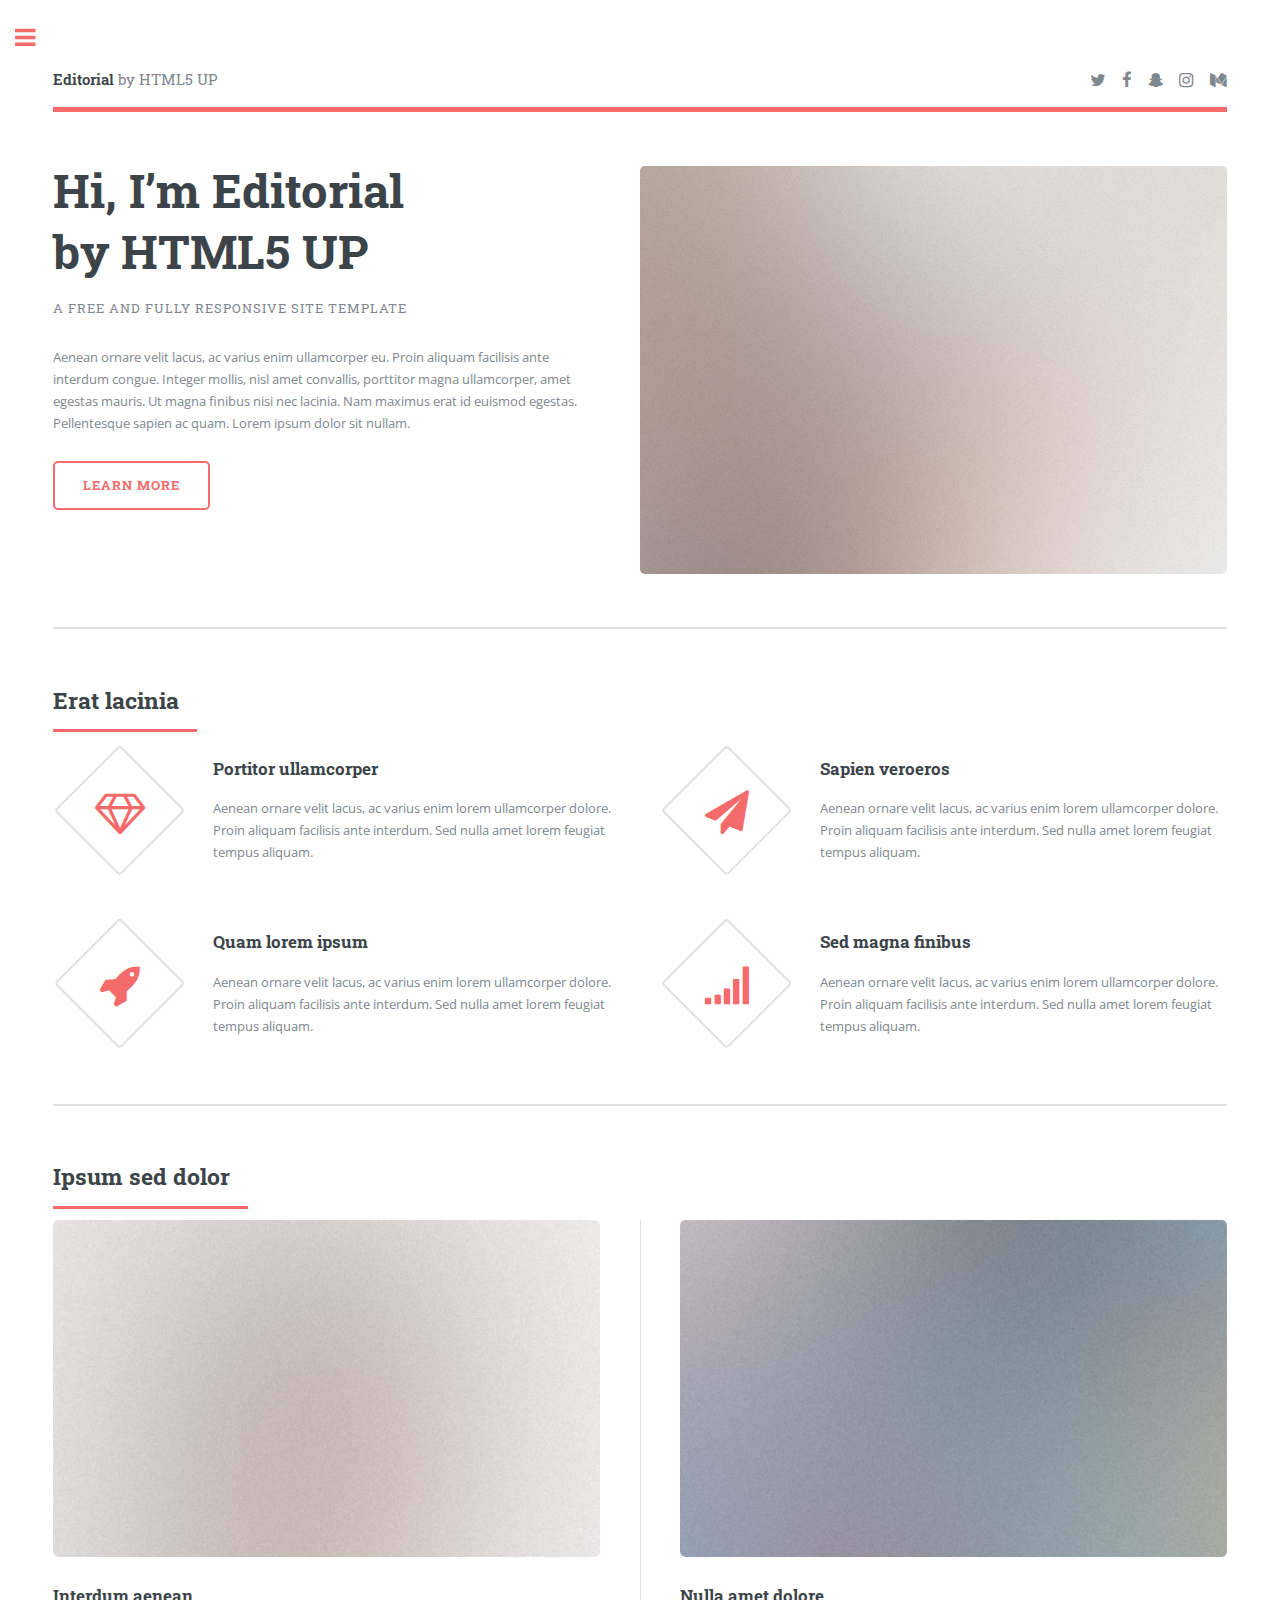
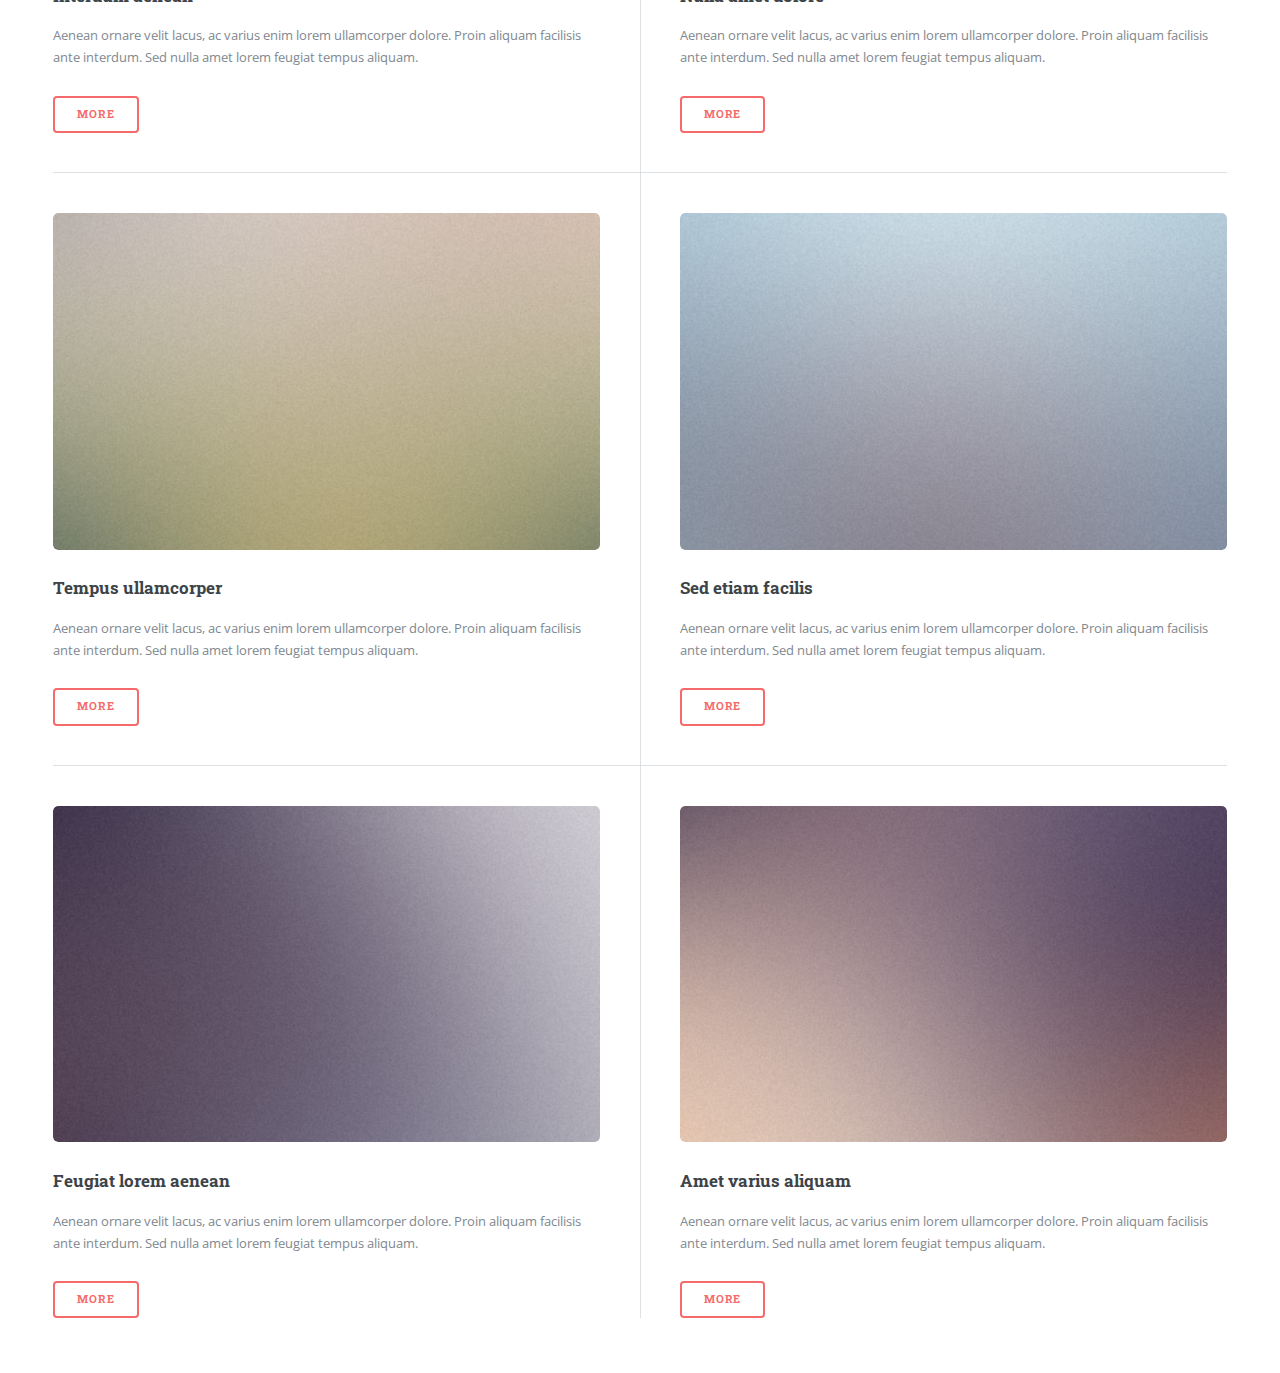
<file: theme/templates/editorial/index.html>
<!DOCTYPE HTML>
<!--
	Editorial by HTML5 UP
	html5up.net | @ajlkn
	Free for personal and commercial use under the CCA 3.0 license (html5up.net/license)
-->
<html>
	<head>
		<title>Editorial by HTML5 UP</title>
		<meta charset="utf-8" />
		<meta name="viewport" content="width=device-width, initial-scale=1, user-scalable=no" />
		<!--[if lte IE 8]><script src="assets/js/ie/html5shiv.js"></script><![endif]-->
		<link rel="stylesheet" href="assets/css/main.css" />
		<!--[if lte IE 9]><link rel="stylesheet" href="assets/css/ie9.css" /><![endif]-->
		<!--[if lte IE 8]><link rel="stylesheet" href="assets/css/ie8.css" /><![endif]-->
	</head>
	<body>

		<!-- Wrapper -->
			<div id="wrapper">

				<!-- Main -->
					<div id="main">
						<div class="inner">

							<!-- Header -->
								<header id="header">
									<a href="index.html" class="logo"><strong>Editorial</strong> by HTML5 UP</a>
									<ul class="icons">
										<li><a href="#" class="icon fa-twitter"><span class="label">Twitter</span></a></li>
										<li><a href="#" class="icon fa-facebook"><span class="label">Facebook</span></a></li>
										<li><a href="#" class="icon fa-snapchat-ghost"><span class="label">Snapchat</span></a></li>
										<li><a href="#" class="icon fa-instagram"><span class="label">Instagram</span></a></li>
										<li><a href="#" class="icon fa-medium"><span class="label">Medium</span></a></li>
									</ul>
								</header>

							<!-- Banner -->
								<section id="banner">
									<div class="content">
										<header>
											<h1>Hi, I’m Editorial<br />
											by HTML5 UP</h1>
											<p>A free and fully responsive site template</p>
										</header>
										<p>Aenean ornare velit lacus, ac varius enim ullamcorper eu. Proin aliquam facilisis ante interdum congue. Integer mollis, nisl amet convallis, porttitor magna ullamcorper, amet egestas mauris. Ut magna finibus nisi nec lacinia. Nam maximus erat id euismod egestas. Pellentesque sapien ac quam. Lorem ipsum dolor sit nullam.</p>
										<ul class="actions">
											<li><a href="#" class="button big">Learn More</a></li>
										</ul>
									</div>
									<span class="image object">
										<img src="images/pic10.jpg" alt="" />
									</span>
								</section>

							<!-- Section -->
								<section>
									<header class="major">
										<h2>Erat lacinia</h2>
									</header>
									<div class="features">
										<article>
											<span class="icon fa-diamond"></span>
											<div class="content">
												<h3>Portitor ullamcorper</h3>
												<p>Aenean ornare velit lacus, ac varius enim lorem ullamcorper dolore. Proin aliquam facilisis ante interdum. Sed nulla amet lorem feugiat tempus aliquam.</p>
											</div>
										</article>
										<article>
											<span class="icon fa-paper-plane"></span>
											<div class="content">
												<h3>Sapien veroeros</h3>
												<p>Aenean ornare velit lacus, ac varius enim lorem ullamcorper dolore. Proin aliquam facilisis ante interdum. Sed nulla amet lorem feugiat tempus aliquam.</p>
											</div>
										</article>
										<article>
											<span class="icon fa-rocket"></span>
											<div class="content">
												<h3>Quam lorem ipsum</h3>
												<p>Aenean ornare velit lacus, ac varius enim lorem ullamcorper dolore. Proin aliquam facilisis ante interdum. Sed nulla amet lorem feugiat tempus aliquam.</p>
											</div>
										</article>
										<article>
											<span class="icon fa-signal"></span>
											<div class="content">
												<h3>Sed magna finibus</h3>
												<p>Aenean ornare velit lacus, ac varius enim lorem ullamcorper dolore. Proin aliquam facilisis ante interdum. Sed nulla amet lorem feugiat tempus aliquam.</p>
											</div>
										</article>
									</div>
								</section>

							<!-- Section -->
								<section>
									<header class="major">
										<h2>Ipsum sed dolor</h2>
									</header>
									<div class="posts">
										<article>
											<a href="#" class="image"><img src="images/pic01.jpg" alt="" /></a>
											<h3>Interdum aenean</h3>
											<p>Aenean ornare velit lacus, ac varius enim lorem ullamcorper dolore. Proin aliquam facilisis ante interdum. Sed nulla amet lorem feugiat tempus aliquam.</p>
											<ul class="actions">
												<li><a href="#" class="button">More</a></li>
											</ul>
										</article>
										<article>
											<a href="#" class="image"><img src="images/pic02.jpg" alt="" /></a>
											<h3>Nulla amet dolore</h3>
											<p>Aenean ornare velit lacus, ac varius enim lorem ullamcorper dolore. Proin aliquam facilisis ante interdum. Sed nulla amet lorem feugiat tempus aliquam.</p>
											<ul class="actions">
												<li><a href="#" class="button">More</a></li>
											</ul>
										</article>
										<article>
											<a href="#" class="image"><img src="images/pic03.jpg" alt="" /></a>
											<h3>Tempus ullamcorper</h3>
											<p>Aenean ornare velit lacus, ac varius enim lorem ullamcorper dolore. Proin aliquam facilisis ante interdum. Sed nulla amet lorem feugiat tempus aliquam.</p>
											<ul class="actions">
												<li><a href="#" class="button">More</a></li>
											</ul>
										</article>
										<article>
											<a href="#" class="image"><img src="images/pic04.jpg" alt="" /></a>
											<h3>Sed etiam facilis</h3>
											<p>Aenean ornare velit lacus, ac varius enim lorem ullamcorper dolore. Proin aliquam facilisis ante interdum. Sed nulla amet lorem feugiat tempus aliquam.</p>
											<ul class="actions">
												<li><a href="#" class="button">More</a></li>
											</ul>
										</article>
										<article>
											<a href="#" class="image"><img src="images/pic05.jpg" alt="" /></a>
											<h3>Feugiat lorem aenean</h3>
											<p>Aenean ornare velit lacus, ac varius enim lorem ullamcorper dolore. Proin aliquam facilisis ante interdum. Sed nulla amet lorem feugiat tempus aliquam.</p>
											<ul class="actions">
												<li><a href="#" class="button">More</a></li>
											</ul>
										</article>
										<article>
											<a href="#" class="image"><img src="images/pic06.jpg" alt="" /></a>
											<h3>Amet varius aliquam</h3>
											<p>Aenean ornare velit lacus, ac varius enim lorem ullamcorper dolore. Proin aliquam facilisis ante interdum. Sed nulla amet lorem feugiat tempus aliquam.</p>
											<ul class="actions">
												<li><a href="#" class="button">More</a></li>
											</ul>
										</article>
									</div>
								</section>

						</div>
					</div>

				<!-- Sidebar -->
					<div id="sidebar">
						<div class="inner">

							<!-- Search -->
								<section id="search" class="alt">
									<form method="post" action="#">
										<input type="text" name="query" id="query" placeholder="Search" />
									</form>
								</section>

							<!-- Menu -->
								<nav id="menu">
									<header class="major">
										<h2>Menu</h2>
									</header>
									<ul>
										<li><a href="index.html">Homepage</a></li>
										<li><a href="generic.html">Generic</a></li>
										<li><a href="elements.html">Elements</a></li>
										<li>
											<span class="opener">Submenu</span>
											<ul>
												<li><a href="#">Lorem Dolor</a></li>
												<li><a href="#">Ipsum Adipiscing</a></li>
												<li><a href="#">Tempus Magna</a></li>
												<li><a href="#">Feugiat Veroeros</a></li>
											</ul>
										</li>
										<li><a href="#">Etiam Dolore</a></li>
										<li><a href="#">Adipiscing</a></li>
										<li>
											<span class="opener">Another Submenu</span>
											<ul>
												<li><a href="#">Lorem Dolor</a></li>
												<li><a href="#">Ipsum Adipiscing</a></li>
												<li><a href="#">Tempus Magna</a></li>
												<li><a href="#">Feugiat Veroeros</a></li>
											</ul>
										</li>
										<li><a href="#">Maximus Erat</a></li>
										<li><a href="#">Sapien Mauris</a></li>
										<li><a href="#">Amet Lacinia</a></li>
									</ul>
								</nav>

							<!-- Section -->
								<section>
									<header class="major">
										<h2>Ante interdum</h2>
									</header>
									<div class="mini-posts">
										<article>
											<a href="#" class="image"><img src="images/pic07.jpg" alt="" /></a>
											<p>Aenean ornare velit lacus, ac varius enim lorem ullamcorper dolore aliquam.</p>
										</article>
										<article>
											<a href="#" class="image"><img src="images/pic08.jpg" alt="" /></a>
											<p>Aenean ornare velit lacus, ac varius enim lorem ullamcorper dolore aliquam.</p>
										</article>
										<article>
											<a href="#" class="image"><img src="images/pic09.jpg" alt="" /></a>
											<p>Aenean ornare velit lacus, ac varius enim lorem ullamcorper dolore aliquam.</p>
										</article>
									</div>
									<ul class="actions">
										<li><a href="#" class="button">More</a></li>
									</ul>
								</section>

							<!-- Section -->
								<section>
									<header class="major">
										<h2>Get in touch</h2>
									</header>
									<p>Sed varius enim lorem ullamcorper dolore aliquam aenean ornare velit lacus, ac varius enim lorem ullamcorper dolore. Proin sed aliquam facilisis ante interdum. Sed nulla amet lorem feugiat tempus aliquam.</p>
									<ul class="contact">
										<li class="fa-envelope-o"><a href="#">information@untitled.tld</a></li>
										<li class="fa-phone">(000) 000-0000</li>
										<li class="fa-home">1234 Somewhere Road #8254<br />
										Nashville, TN 00000-0000</li>
									</ul>
								</section>

							<!-- Footer -->
								<footer id="footer">
									<p class="copyright">&copy; Untitled. All rights reserved. Demo Images: <a href="https://unsplash.com">Unsplash</a>. Design: <a href="https://html5up.net">HTML5 UP</a>.</p>
								</footer>

						</div>
					</div>

			</div>

		<!-- Scripts -->
			<script src="assets/js/jquery.min.js"></script>
			<script src="assets/js/skel.min.js"></script>
			<script src="assets/js/util.js"></script>
			<!--[if lte IE 8]><script src="assets/js/ie/respond.min.js"></script><![endif]-->
			<script src="assets/js/main.js"></script>

	</body>
</html>
</file>
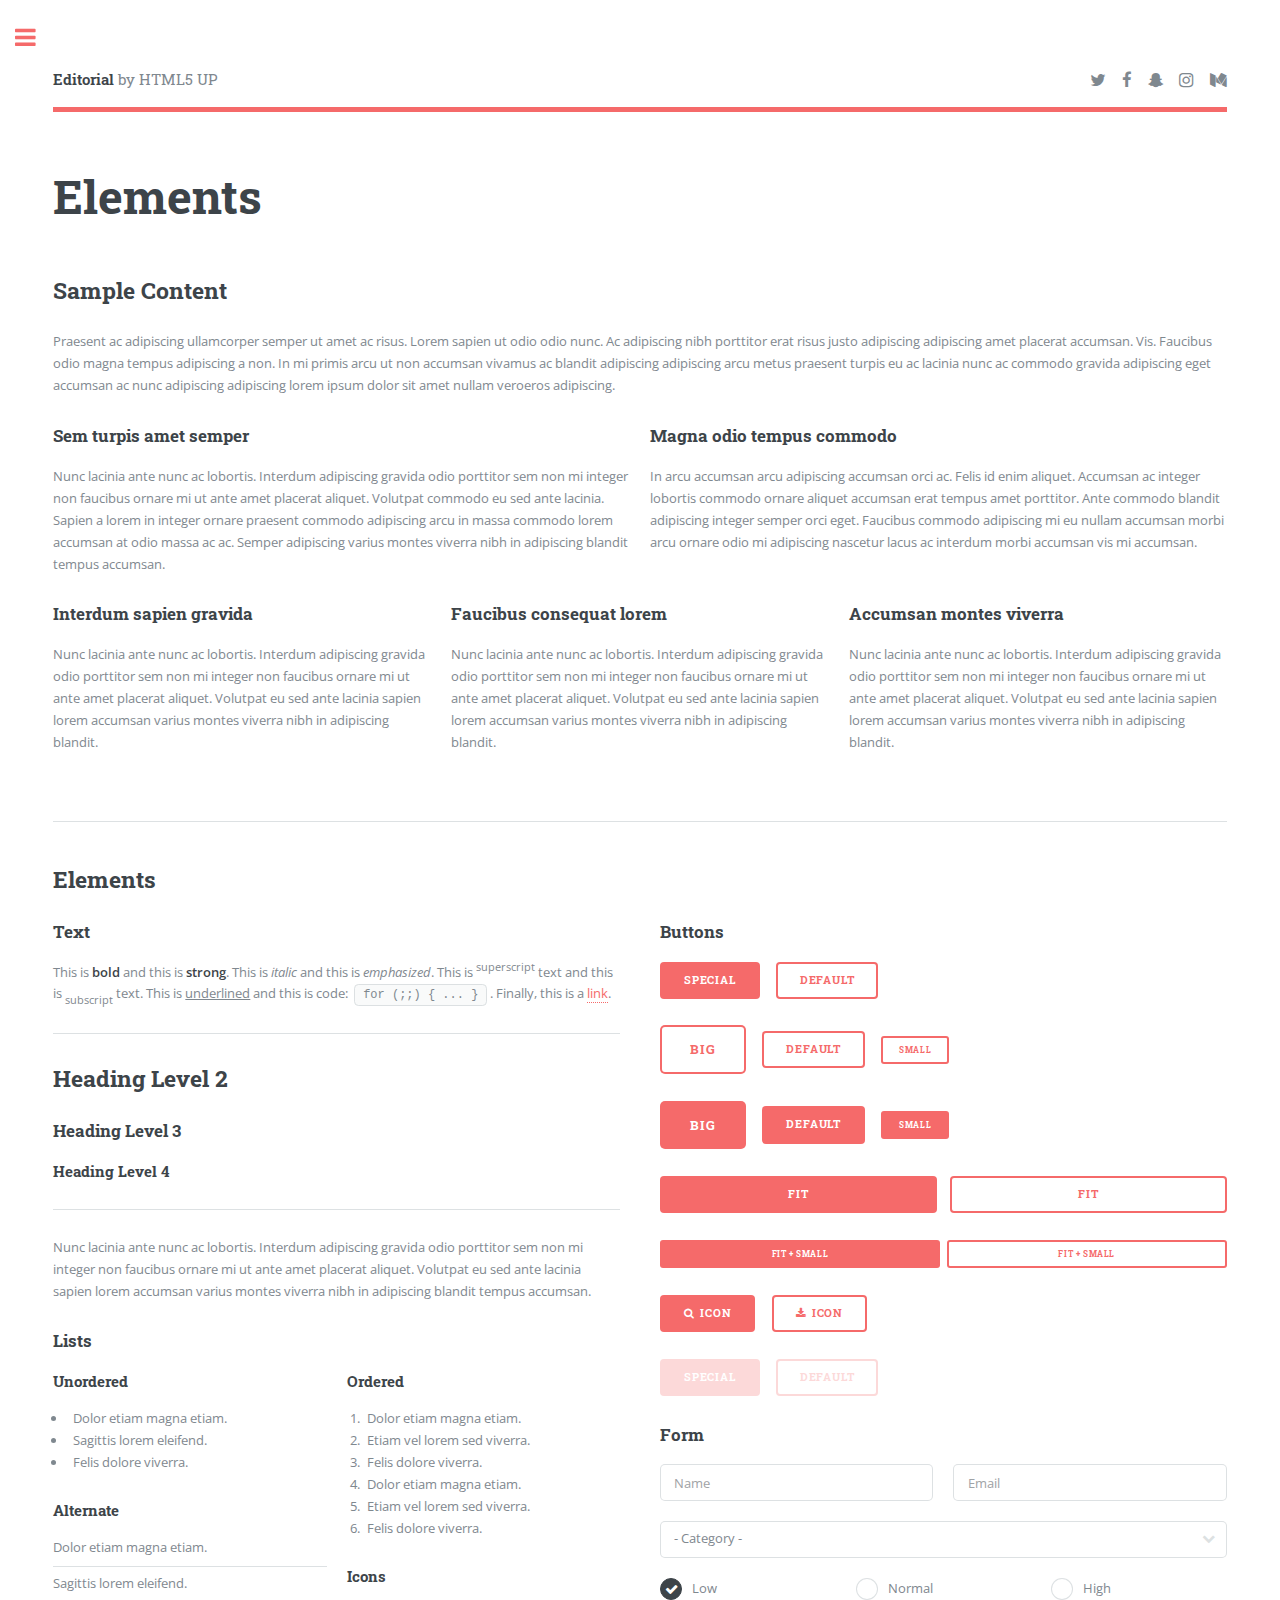
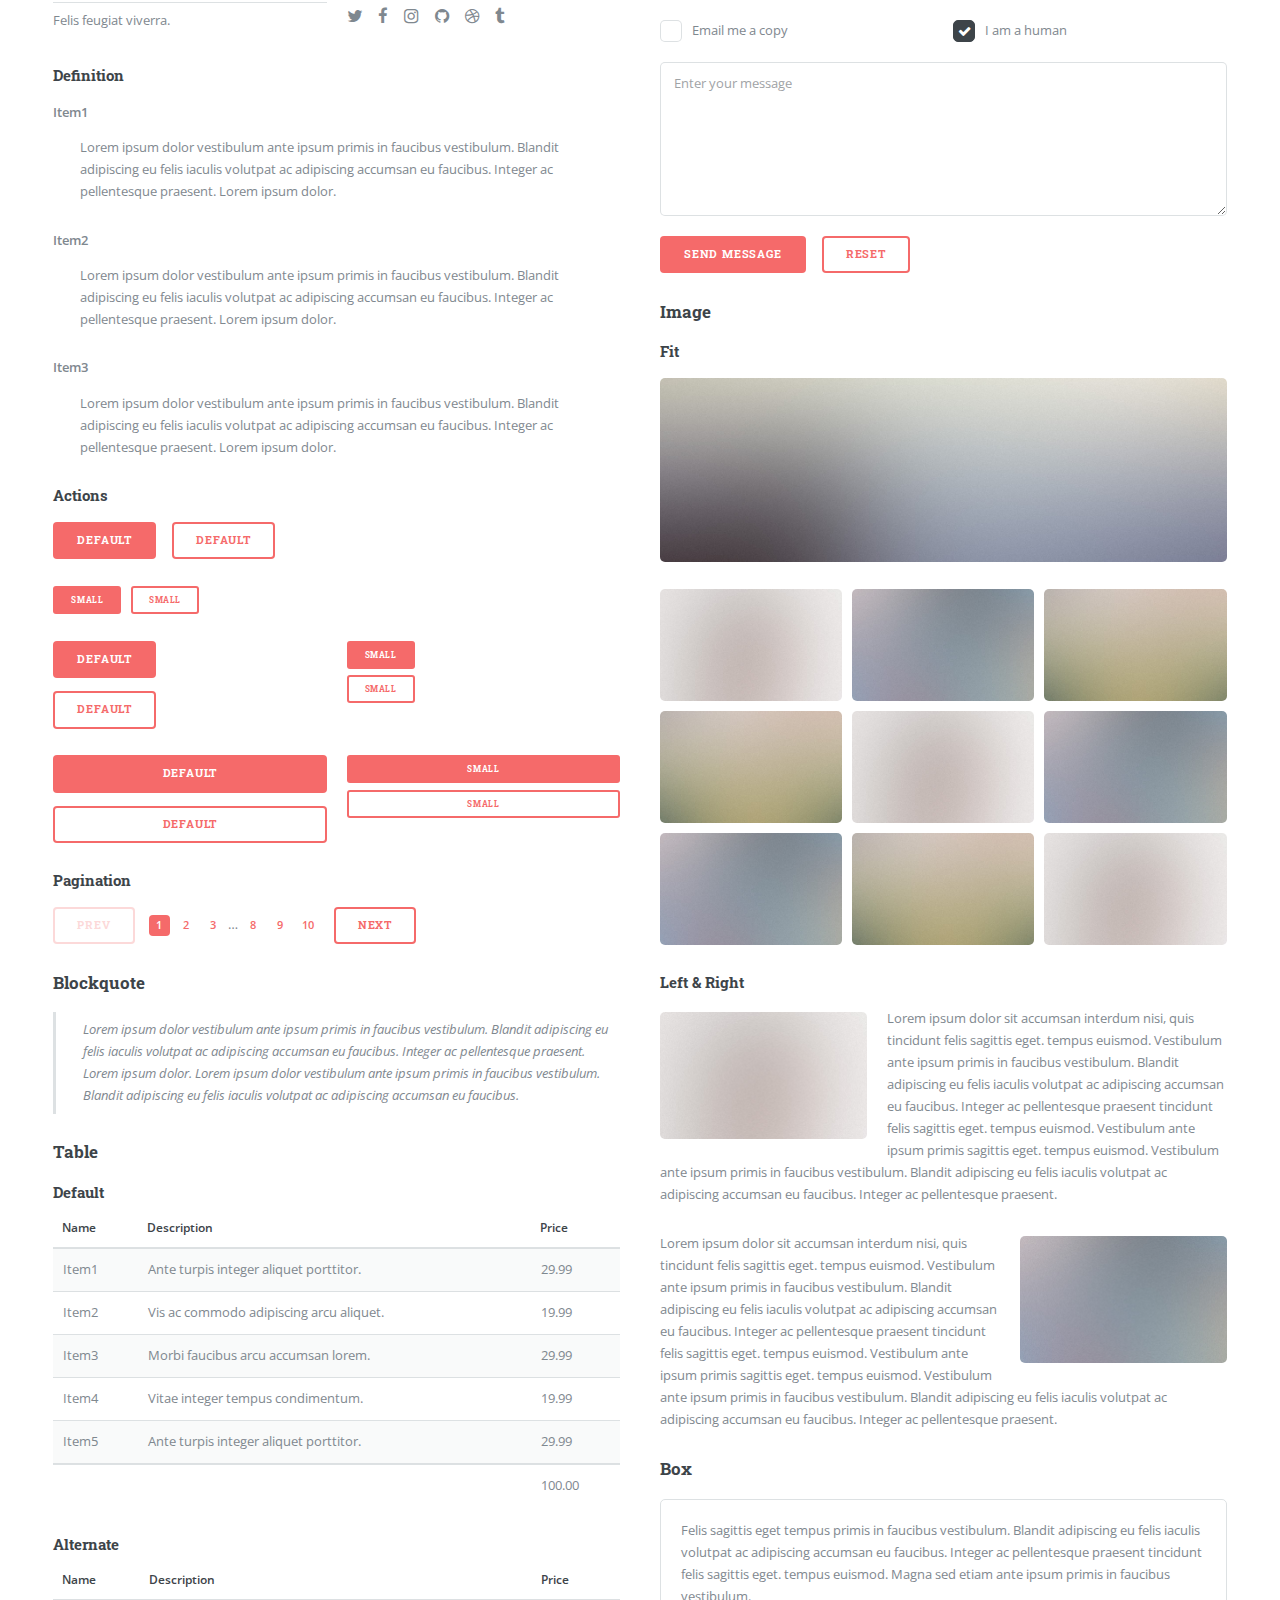
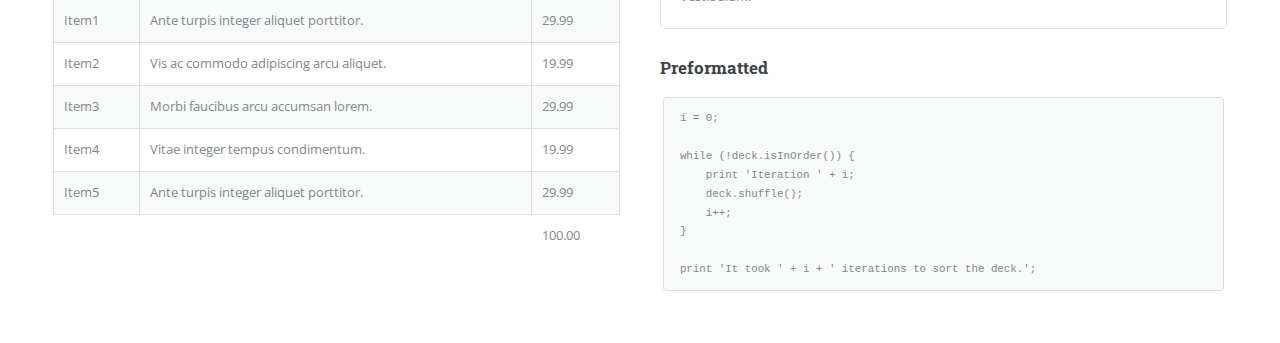
<file: theme/templates/editorial/elements.html>
<!DOCTYPE HTML>
<!--
	Editorial by HTML5 UP
	html5up.net | @ajlkn
	Free for personal and commercial use under the CCA 3.0 license (html5up.net/license)
-->
<html>
	<head>
		<title>Elements - Editorial by HTML5 UP</title>
		<meta charset="utf-8" />
		<meta name="viewport" content="width=device-width, initial-scale=1, user-scalable=no" />
		<!--[if lte IE 8]><script src="assets/js/ie/html5shiv.js"></script><![endif]-->
		<link rel="stylesheet" href="assets/css/main.css" />
		<!--[if lte IE 9]><link rel="stylesheet" href="assets/css/ie9.css" /><![endif]-->
		<!--[if lte IE 8]><link rel="stylesheet" href="assets/css/ie8.css" /><![endif]-->
	</head>
	<body>

		<!-- Wrapper -->
			<div id="wrapper">

				<!-- Main -->
					<div id="main">
						<div class="inner">

							<!-- Header -->
								<header id="header">
									<a href="index.html" class="logo"><strong>Editorial</strong> by HTML5 UP</a>
									<ul class="icons">
										<li><a href="#" class="icon fa-twitter"><span class="label">Twitter</span></a></li>
										<li><a href="#" class="icon fa-facebook"><span class="label">Facebook</span></a></li>
										<li><a href="#" class="icon fa-snapchat-ghost"><span class="label">Snapchat</span></a></li>
										<li><a href="#" class="icon fa-instagram"><span class="label">Instagram</span></a></li>
										<li><a href="#" class="icon fa-medium"><span class="label">Medium</span></a></li>
									</ul>
								</header>

							<!-- Content -->
								<section>
									<header class="main">
										<h1>Elements</h1>
									</header>

									<!-- Content -->
										<h2 id="content">Sample Content</h2>
										<p>Praesent ac adipiscing ullamcorper semper ut amet ac risus. Lorem sapien ut odio odio nunc. Ac adipiscing nibh porttitor erat risus justo adipiscing adipiscing amet placerat accumsan. Vis. Faucibus odio magna tempus adipiscing a non. In mi primis arcu ut non accumsan vivamus ac blandit adipiscing adipiscing arcu metus praesent turpis eu ac lacinia nunc ac commodo gravida adipiscing eget accumsan ac nunc adipiscing adipiscing lorem ipsum dolor sit amet nullam veroeros adipiscing.</p>
										<div class="row">
											<div class="6u 12u$(small)">
												<h3>Sem turpis amet semper</h3>
												<p>Nunc lacinia ante nunc ac lobortis. Interdum adipiscing gravida odio porttitor sem non mi integer non faucibus ornare mi ut ante amet placerat aliquet. Volutpat commodo eu sed ante lacinia. Sapien a lorem in integer ornare praesent commodo adipiscing arcu in massa commodo lorem accumsan at odio massa ac ac. Semper adipiscing varius montes viverra nibh in adipiscing blandit tempus accumsan.</p>
											</div>
											<div class="6u$ 12u$(small)">
												<h3>Magna odio tempus commodo</h3>
												<p>In arcu accumsan arcu adipiscing accumsan orci ac. Felis id enim aliquet. Accumsan ac integer lobortis commodo ornare aliquet accumsan erat tempus amet porttitor. Ante commodo blandit adipiscing integer semper orci eget. Faucibus commodo adipiscing mi eu nullam accumsan morbi arcu ornare odio mi adipiscing nascetur lacus ac interdum morbi accumsan vis mi accumsan.</p>
											</div>
											<!-- Break -->
											<div class="4u 12u$(medium)">
												<h3>Interdum sapien gravida</h3>
												<p>Nunc lacinia ante nunc ac lobortis. Interdum adipiscing gravida odio porttitor sem non mi integer non faucibus ornare mi ut ante amet placerat aliquet. Volutpat eu sed ante lacinia sapien lorem accumsan varius montes viverra nibh in adipiscing blandit.</p>
											</div>
											<div class="4u 12u$(medium)">
												<h3>Faucibus consequat lorem</h3>
												<p>Nunc lacinia ante nunc ac lobortis. Interdum adipiscing gravida odio porttitor sem non mi integer non faucibus ornare mi ut ante amet placerat aliquet. Volutpat eu sed ante lacinia sapien lorem accumsan varius montes viverra nibh in adipiscing blandit.</p>
											</div>
											<div class="4u$ 12u$(medium)">
												<h3>Accumsan montes viverra</h3>
												<p>Nunc lacinia ante nunc ac lobortis. Interdum adipiscing gravida odio porttitor sem non mi integer non faucibus ornare mi ut ante amet placerat aliquet. Volutpat eu sed ante lacinia sapien lorem accumsan varius montes viverra nibh in adipiscing blandit.</p>
											</div>
										</div>

									<hr class="major" />

									<!-- Elements -->
										<h2 id="elements">Elements</h2>
										<div class="row 200%">
											<div class="6u 12u$(medium)">

												<!-- Text stuff -->
													<h3>Text</h3>
													<p>This is <b>bold</b> and this is <strong>strong</strong>. This is <i>italic</i> and this is <em>emphasized</em>.
													This is <sup>superscript</sup> text and this is <sub>subscript</sub> text.
													This is <u>underlined</u> and this is code: <code>for (;;) { ... }</code>.
													Finally, this is a <a href="#">link</a>.</p>
													<hr />
													<h2>Heading Level 2</h2>
													<h3>Heading Level 3</h3>
													<h4>Heading Level 4</h4>
													<hr />
													<p>Nunc lacinia ante nunc ac lobortis. Interdum adipiscing gravida odio porttitor sem non mi integer non faucibus ornare mi ut ante amet placerat aliquet. Volutpat eu sed ante lacinia sapien lorem accumsan varius montes viverra nibh in adipiscing blandit tempus accumsan.</p>

												<!-- Lists -->
													<h3>Lists</h3>
													<div class="row">
														<div class="6u 12u$(small)">

															<h4>Unordered</h4>
															<ul>
																<li>Dolor etiam magna etiam.</li>
																<li>Sagittis lorem eleifend.</li>
																<li>Felis dolore viverra.</li>
															</ul>

															<h4>Alternate</h4>
															<ul class="alt">
																<li>Dolor etiam magna etiam.</li>
																<li>Sagittis lorem eleifend.</li>
																<li>Felis feugiat viverra.</li>
															</ul>

														</div>
														<div class="6u$ 12u$(small)">

															<h4>Ordered</h4>
															<ol>
																<li>Dolor etiam magna etiam.</li>
																<li>Etiam vel lorem sed viverra.</li>
																<li>Felis dolore viverra.</li>
																<li>Dolor etiam magna etiam.</li>
																<li>Etiam vel lorem sed viverra.</li>
																<li>Felis dolore viverra.</li>
															</ol>

															<h4>Icons</h4>
															<ul class="icons">
																<li><a href="#" class="icon fa-twitter"><span class="label">Twitter</span></a></li>
																<li><a href="#" class="icon fa-facebook"><span class="label">Facebook</span></a></li>
																<li><a href="#" class="icon fa-instagram"><span class="label">Instagram</span></a></li>
																<li><a href="#" class="icon fa-github"><span class="label">Github</span></a></li>
																<li><a href="#" class="icon fa-dribbble"><span class="label">Dribbble</span></a></li>
																<li><a href="#" class="icon fa-tumblr"><span class="label">Tumblr</span></a></li>
															</ul>

														</div>
													</div>
													<h4>Definition</h4>
													<dl>
														<dt>Item1</dt>
														<dd>
															<p>Lorem ipsum dolor vestibulum ante ipsum primis in faucibus vestibulum. Blandit adipiscing eu felis iaculis volutpat ac adipiscing accumsan eu faucibus. Integer ac pellentesque praesent. Lorem ipsum dolor.</p>
														</dd>
														<dt>Item2</dt>
														<dd>
															<p>Lorem ipsum dolor vestibulum ante ipsum primis in faucibus vestibulum. Blandit adipiscing eu felis iaculis volutpat ac adipiscing accumsan eu faucibus. Integer ac pellentesque praesent. Lorem ipsum dolor.</p>
														</dd>
														<dt>Item3</dt>
														<dd>
															<p>Lorem ipsum dolor vestibulum ante ipsum primis in faucibus vestibulum. Blandit adipiscing eu felis iaculis volutpat ac adipiscing accumsan eu faucibus. Integer ac pellentesque praesent. Lorem ipsum dolor.</p>
														</dd>
													</dl>

													<h4>Actions</h4>
													<ul class="actions">
														<li><a href="#" class="button special">Default</a></li>
														<li><a href="#" class="button">Default</a></li>
													</ul>
													<ul class="actions small">
														<li><a href="#" class="button special small">Small</a></li>
														<li><a href="#" class="button small">Small</a></li>
													</ul>
													<div class="row">
														<div class="6u 12u$(small)">
															<ul class="actions vertical">
																<li><a href="#" class="button special">Default</a></li>
																<li><a href="#" class="button">Default</a></li>
															</ul>
														</div>
														<div class="6u$ 12u$(small)">
															<ul class="actions vertical small">
																<li><a href="#" class="button special small">Small</a></li>
																<li><a href="#" class="button small">Small</a></li>
															</ul>
														</div>
														<div class="6u 12u$(small)">
															<ul class="actions vertical">
																<li><a href="#" class="button special fit">Default</a></li>
																<li><a href="#" class="button fit">Default</a></li>
															</ul>
														</div>
														<div class="6u$ 12u$(small)">
															<ul class="actions vertical small">
																<li><a href="#" class="button special small fit">Small</a></li>
																<li><a href="#" class="button small fit">Small</a></li>
															</ul>
														</div>
													</div>

													<h4>Pagination</h4>
													<ul class="pagination">
														<li><span class="button disabled">Prev</span></li>
														<li><a href="#" class="page active">1</a></li>
														<li><a href="#" class="page">2</a></li>
														<li><a href="#" class="page">3</a></li>
														<li><span>&hellip;</span></li>
														<li><a href="#" class="page">8</a></li>
														<li><a href="#" class="page">9</a></li>
														<li><a href="#" class="page">10</a></li>
														<li><a href="#" class="button">Next</a></li>
													</ul>

												<!-- Blockquote -->
													<h3>Blockquote</h3>
													<blockquote>Lorem ipsum dolor vestibulum ante ipsum primis in faucibus vestibulum. Blandit adipiscing eu felis iaculis volutpat ac adipiscing accumsan eu faucibus. Integer ac pellentesque praesent. Lorem ipsum dolor. Lorem ipsum dolor vestibulum ante ipsum primis in faucibus vestibulum. Blandit adipiscing eu felis iaculis volutpat ac adipiscing accumsan eu faucibus.</blockquote>

												<!-- Table -->
													<h3>Table</h3>

													<h4>Default</h4>
													<div class="table-wrapper">
														<table>
															<thead>
																<tr>
																	<th>Name</th>
																	<th>Description</th>
																	<th>Price</th>
																</tr>
															</thead>
															<tbody>
																<tr>
																	<td>Item1</td>
																	<td>Ante turpis integer aliquet porttitor.</td>
																	<td>29.99</td>
																</tr>
																<tr>
																	<td>Item2</td>
																	<td>Vis ac commodo adipiscing arcu aliquet.</td>
																	<td>19.99</td>
																</tr>
																<tr>
																	<td>Item3</td>
																	<td> Morbi faucibus arcu accumsan lorem.</td>
																	<td>29.99</td>
																</tr>
																<tr>
																	<td>Item4</td>
																	<td>Vitae integer tempus condimentum.</td>
																	<td>19.99</td>
																</tr>
																<tr>
																	<td>Item5</td>
																	<td>Ante turpis integer aliquet porttitor.</td>
																	<td>29.99</td>
																</tr>
															</tbody>
															<tfoot>
																<tr>
																	<td colspan="2"></td>
																	<td>100.00</td>
																</tr>
															</tfoot>
														</table>
													</div>

													<h4>Alternate</h4>
													<div class="table-wrapper">
														<table class="alt">
															<thead>
																<tr>
																	<th>Name</th>
																	<th>Description</th>
																	<th>Price</th>
																</tr>
															</thead>
															<tbody>
																<tr>
																	<td>Item1</td>
																	<td>Ante turpis integer aliquet porttitor.</td>
																	<td>29.99</td>
																</tr>
																<tr>
																	<td>Item2</td>
																	<td>Vis ac commodo adipiscing arcu aliquet.</td>
																	<td>19.99</td>
																</tr>
																<tr>
																	<td>Item3</td>
																	<td> Morbi faucibus arcu accumsan lorem.</td>
																	<td>29.99</td>
																</tr>
																<tr>
																	<td>Item4</td>
																	<td>Vitae integer tempus condimentum.</td>
																	<td>19.99</td>
																</tr>
																<tr>
																	<td>Item5</td>
																	<td>Ante turpis integer aliquet porttitor.</td>
																	<td>29.99</td>
																</tr>
															</tbody>
															<tfoot>
																<tr>
																	<td colspan="2"></td>
																	<td>100.00</td>
																</tr>
															</tfoot>
														</table>
													</div>

											</div>
											<div class="6u$ 12u$(medium)">

												<!-- Buttons -->
													<h3>Buttons</h3>
													<ul class="actions">
														<li><a href="#" class="button special">Special</a></li>
														<li><a href="#" class="button">Default</a></li>
													</ul>
													<ul class="actions">
														<li><a href="#" class="button big">Big</a></li>
														<li><a href="#" class="button">Default</a></li>
														<li><a href="#" class="button small">Small</a></li>
													</ul>
													<ul class="actions">
														<li><a href="#" class="button special big">Big</a></li>
														<li><a href="#" class="button special">Default</a></li>
														<li><a href="#" class="button special small">Small</a></li>
													</ul>
													<ul class="actions fit">
														<li><a href="#" class="button special fit">Fit</a></li>
														<li><a href="#" class="button fit">Fit</a></li>
													</ul>
													<ul class="actions fit small">
														<li><a href="#" class="button special fit small">Fit + Small</a></li>
														<li><a href="#" class="button fit small">Fit + Small</a></li>
													</ul>
													<ul class="actions">
														<li><a href="#" class="button special icon fa-search">Icon</a></li>
														<li><a href="#" class="button icon fa-download">Icon</a></li>
													</ul>
													<ul class="actions">
														<li><span class="button special disabled">Special</span></li>
														<li><span class="button disabled">Default</span></li>
													</ul>

												<!-- Form -->
													<h3>Form</h3>

													<form method="post" action="#">
														<div class="row uniform">
															<div class="6u 12u$(xsmall)">
																<input type="text" name="demo-name" id="demo-name" value="" placeholder="Name" />
															</div>
															<div class="6u$ 12u$(xsmall)">
																<input type="email" name="demo-email" id="demo-email" value="" placeholder="Email" />
															</div>
															<!-- Break -->
															<div class="12u$">
																<div class="select-wrapper">
																	<select name="demo-category" id="demo-category">
																		<option value="">- Category -</option>
																		<option value="1">Manufacturing</option>
																		<option value="1">Shipping</option>
																		<option value="1">Administration</option>
																		<option value="1">Human Resources</option>
																	</select>
																</div>
															</div>
															<!-- Break -->
															<div class="4u 12u$(small)">
																<input type="radio" id="demo-priority-low" name="demo-priority" checked>
																<label for="demo-priority-low">Low</label>
															</div>
															<div class="4u 12u$(small)">
																<input type="radio" id="demo-priority-normal" name="demo-priority">
																<label for="demo-priority-normal">Normal</label>
															</div>
															<div class="4u$ 12u$(small)">
																<input type="radio" id="demo-priority-high" name="demo-priority">
																<label for="demo-priority-high">High</label>
															</div>
															<!-- Break -->
															<div class="6u 12u$(small)">
																<input type="checkbox" id="demo-copy" name="demo-copy">
																<label for="demo-copy">Email me a copy</label>
															</div>
															<div class="6u$ 12u$(small)">
																<input type="checkbox" id="demo-human" name="demo-human" checked>
																<label for="demo-human">I am a human</label>
															</div>
															<!-- Break -->
															<div class="12u$">
																<textarea name="demo-message" id="demo-message" placeholder="Enter your message" rows="6"></textarea>
															</div>
															<!-- Break -->
															<div class="12u$">
																<ul class="actions">
																	<li><input type="submit" value="Send Message" class="special" /></li>
																	<li><input type="reset" value="Reset" /></li>
																</ul>
															</div>
														</div>
													</form>

												<!-- Image -->
													<h3>Image</h3>

													<h4>Fit</h4>
													<span class="image fit"><img src="images/pic11.jpg" alt="" /></span>
													<div class="box alt">
														<div class="row 50% uniform">
															<div class="4u"><span class="image fit"><img src="images/pic01.jpg" alt="" /></span></div>
															<div class="4u"><span class="image fit"><img src="images/pic02.jpg" alt="" /></span></div>
															<div class="4u$"><span class="image fit"><img src="images/pic03.jpg" alt="" /></span></div>
															<!-- Break -->
															<div class="4u"><span class="image fit"><img src="images/pic03.jpg" alt="" /></span></div>
															<div class="4u"><span class="image fit"><img src="images/pic01.jpg" alt="" /></span></div>
															<div class="4u$"><span class="image fit"><img src="images/pic02.jpg" alt="" /></span></div>
															<!-- Break -->
															<div class="4u"><span class="image fit"><img src="images/pic02.jpg" alt="" /></span></div>
															<div class="4u"><span class="image fit"><img src="images/pic03.jpg" alt="" /></span></div>
															<div class="4u$"><span class="image fit"><img src="images/pic01.jpg" alt="" /></span></div>
														</div>
													</div>

													<h4>Left &amp; Right</h4>
													<p><span class="image left"><img src="images/pic01.jpg" alt="" /></span>Lorem ipsum dolor sit accumsan interdum nisi, quis tincidunt felis sagittis eget. tempus euismod. Vestibulum ante ipsum primis in faucibus vestibulum. Blandit adipiscing eu felis iaculis volutpat ac adipiscing accumsan eu faucibus. Integer ac pellentesque praesent tincidunt felis sagittis eget. tempus euismod. Vestibulum ante ipsum primis sagittis eget. tempus euismod. Vestibulum ante ipsum primis in faucibus vestibulum. Blandit adipiscing eu felis iaculis volutpat ac adipiscing accumsan eu faucibus. Integer ac pellentesque praesent.</p>
													<p><span class="image right"><img src="images/pic02.jpg" alt="" /></span>Lorem ipsum dolor sit accumsan interdum nisi, quis tincidunt felis sagittis eget. tempus euismod. Vestibulum ante ipsum primis in faucibus vestibulum. Blandit adipiscing eu felis iaculis volutpat ac adipiscing accumsan eu faucibus. Integer ac pellentesque praesent tincidunt felis sagittis eget. tempus euismod. Vestibulum ante ipsum primis sagittis eget. tempus euismod. Vestibulum ante ipsum primis in faucibus vestibulum. Blandit adipiscing eu felis iaculis volutpat ac adipiscing accumsan eu faucibus. Integer ac pellentesque praesent.</p>

												<!-- Box -->
													<h3>Box</h3>
													<div class="box">
														<p>Felis sagittis eget tempus primis in faucibus vestibulum. Blandit adipiscing eu felis iaculis volutpat ac adipiscing accumsan eu faucibus. Integer ac pellentesque praesent tincidunt felis sagittis eget. tempus euismod. Magna sed etiam ante ipsum primis in faucibus vestibulum.</p>
													</div>

												<!-- Preformatted Code -->
													<h3>Preformatted</h3>
													<pre><code>i = 0;

while (!deck.isInOrder()) {
    print 'Iteration ' + i;
    deck.shuffle();
    i++;
}

print 'It took ' + i + ' iterations to sort the deck.';
</code></pre>

											</div>
										</div>

								</section>

						</div>
					</div>

				<!-- Sidebar -->
					<div id="sidebar">
						<div class="inner">

							<!-- Search -->
								<section id="search" class="alt">
									<form method="post" action="#">
										<input type="text" name="query" id="query" placeholder="Search" />
									</form>
								</section>

							<!-- Menu -->
								<nav id="menu">
									<header class="major">
										<h2>Menu</h2>
									</header>
									<ul>
										<li><a href="index.html">Homepage</a></li>
										<li><a href="generic.html">Generic</a></li>
										<li><a href="elements.html">Elements</a></li>
										<li>
											<span class="opener">Submenu</span>
											<ul>
												<li><a href="#">Lorem Dolor</a></li>
												<li><a href="#">Ipsum Adipiscing</a></li>
												<li><a href="#">Tempus Magna</a></li>
												<li><a href="#">Feugiat Veroeros</a></li>
											</ul>
										</li>
										<li><a href="#">Etiam Dolore</a></li>
										<li><a href="#">Adipiscing</a></li>
										<li>
											<span class="opener">Another Submenu</span>
											<ul>
												<li><a href="#">Lorem Dolor</a></li>
												<li><a href="#">Ipsum Adipiscing</a></li>
												<li><a href="#">Tempus Magna</a></li>
												<li><a href="#">Feugiat Veroeros</a></li>
											</ul>
										</li>
										<li><a href="#">Maximus Erat</a></li>
										<li><a href="#">Sapien Mauris</a></li>
										<li><a href="#">Amet Lacinia</a></li>
									</ul>
								</nav>

							<!-- Section -->
								<section>
									<header class="major">
										<h2>Ante interdum</h2>
									</header>
									<div class="mini-posts">
										<article>
											<a href="#" class="image"><img src="images/pic07.jpg" alt="" /></a>
											<p>Aenean ornare velit lacus, ac varius enim lorem ullamcorper dolore aliquam.</p>
										</article>
										<article>
											<a href="#" class="image"><img src="images/pic08.jpg" alt="" /></a>
											<p>Aenean ornare velit lacus, ac varius enim lorem ullamcorper dolore aliquam.</p>
										</article>
										<article>
											<a href="#" class="image"><img src="images/pic09.jpg" alt="" /></a>
											<p>Aenean ornare velit lacus, ac varius enim lorem ullamcorper dolore aliquam.</p>
										</article>
									</div>
									<ul class="actions">
										<li><a href="#" class="button">More</a></li>
									</ul>
								</section>

							<!-- Section -->
								<section>
									<header class="major">
										<h2>Get in touch</h2>
									</header>
									<p>Sed varius enim lorem ullamcorper dolore aliquam aenean ornare velit lacus, ac varius enim lorem ullamcorper dolore. Proin sed aliquam facilisis ante interdum. Sed nulla amet lorem feugiat tempus aliquam.</p>
									<ul class="contact">
										<li class="fa-envelope-o"><a href="#">information@untitled.tld</a></li>
										<li class="fa-phone">(000) 000-0000</li>
										<li class="fa-home">1234 Somewhere Road #8254<br />
										Nashville, TN 00000-0000</li>
									</ul>
								</section>

							<!-- Footer -->
								<footer id="footer">
									<p class="copyright">&copy; Untitled. All rights reserved. Demo Images: <a href="https://unsplash.com">Unsplash</a>. Design: <a href="https://html5up.net">HTML5 UP</a>.</p>
								</footer>

						</div>
					</div>

			</div>

		<!-- Scripts -->
			<script src="assets/js/jquery.min.js"></script>
			<script src="assets/js/skel.min.js"></script>
			<script src="assets/js/util.js"></script>
			<!--[if lte IE 8]><script src="assets/js/ie/respond.min.js"></script><![endif]-->
			<script src="assets/js/main.js"></script>

	</body>
</html>
</file>
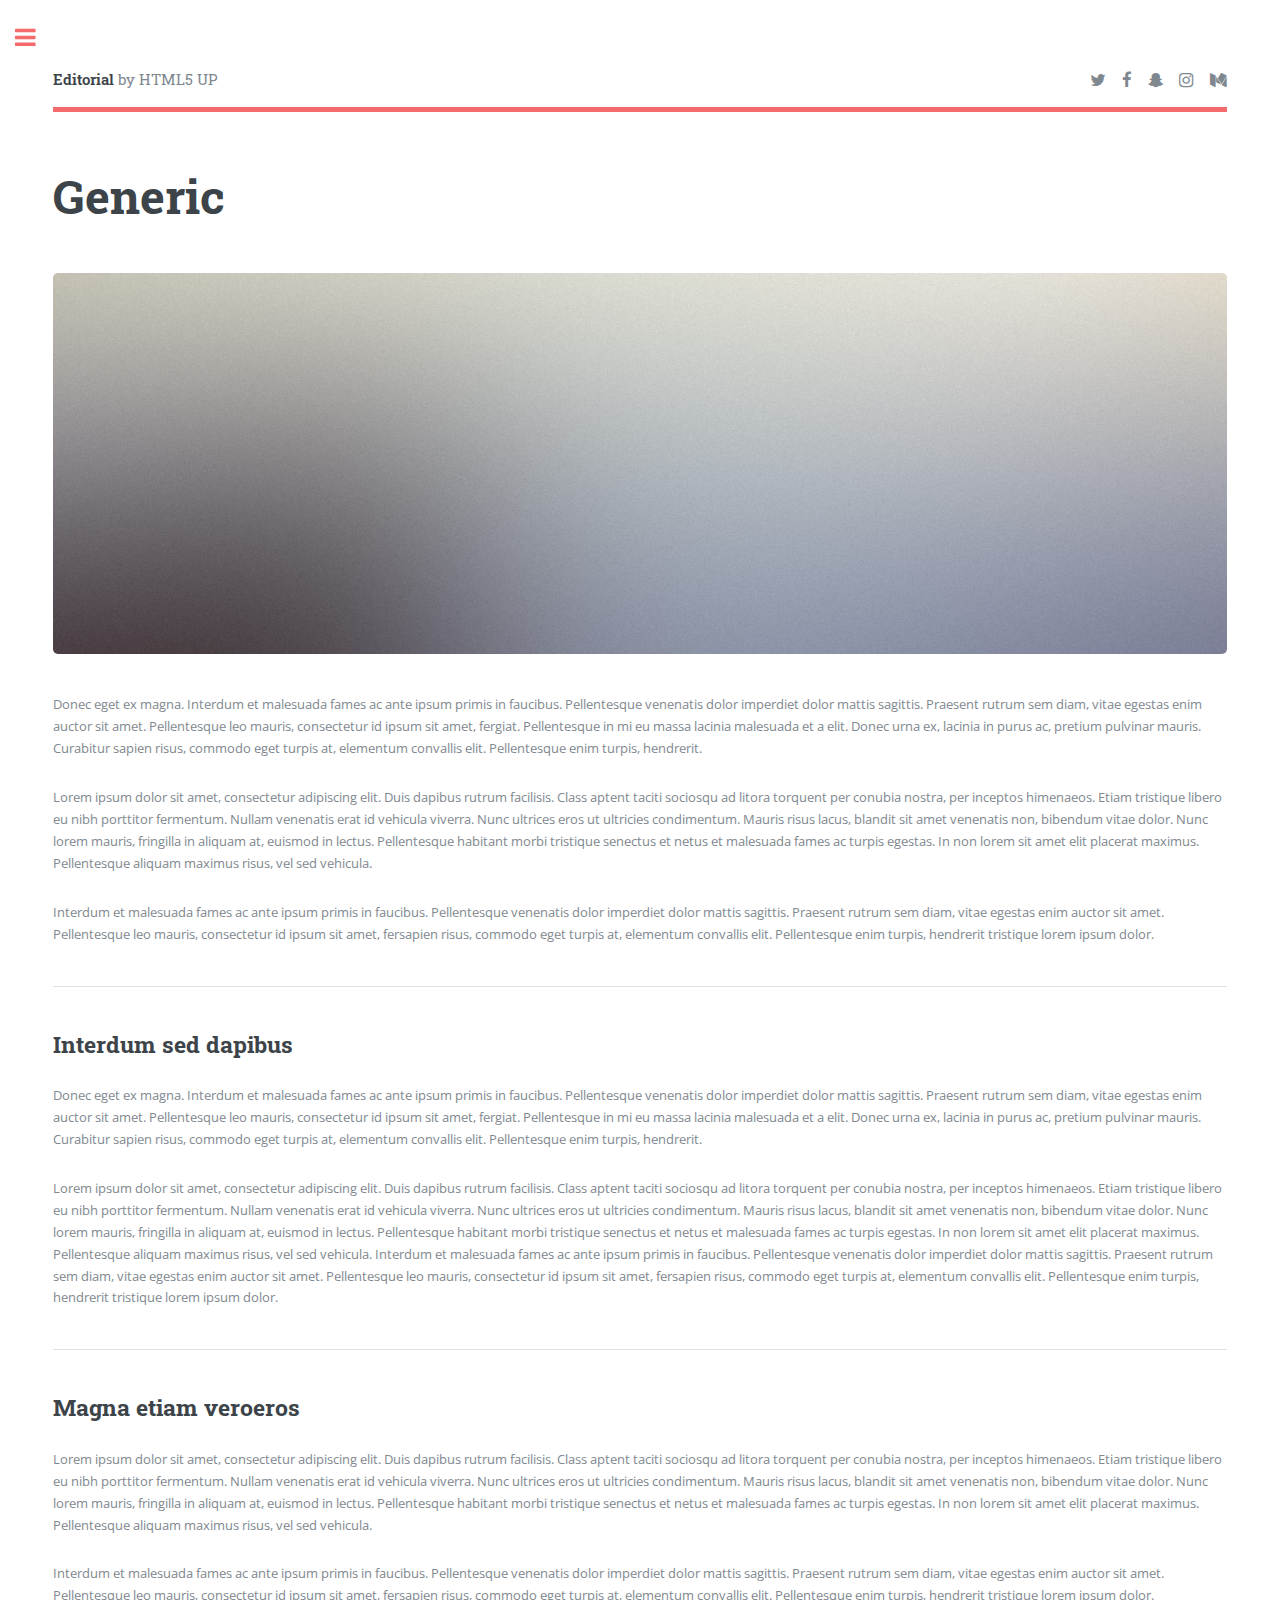
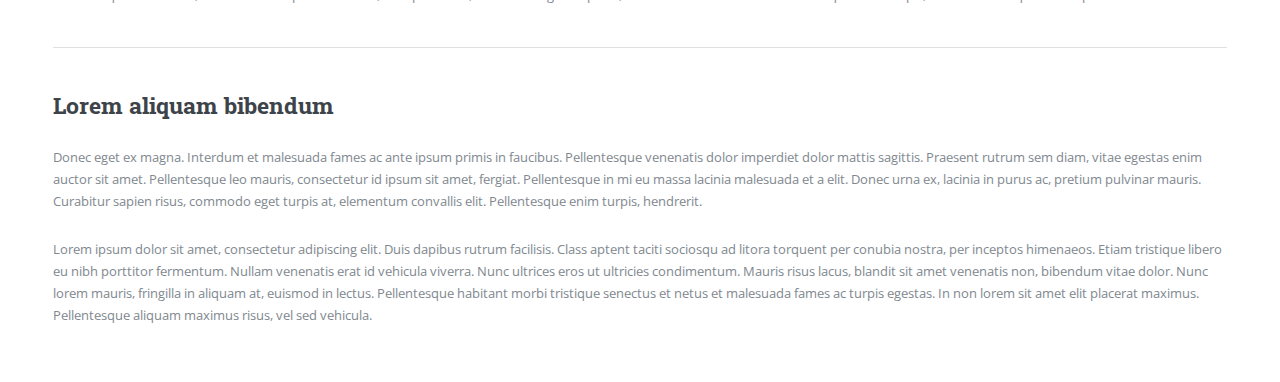
<file: theme/templates/editorial/generic.html>
<!DOCTYPE HTML>
<!--
	Editorial by HTML5 UP
	html5up.net | @ajlkn
	Free for personal and commercial use under the CCA 3.0 license (html5up.net/license)
-->
<html>
	<head>
		<title>Generic - Editorial by HTML5 UP</title>
		<meta charset="utf-8" />
		<meta name="viewport" content="width=device-width, initial-scale=1, user-scalable=no" />
		<!--[if lte IE 8]><script src="assets/js/ie/html5shiv.js"></script><![endif]-->
		<link rel="stylesheet" href="assets/css/main.css" />
		<!--[if lte IE 9]><link rel="stylesheet" href="assets/css/ie9.css" /><![endif]-->
		<!--[if lte IE 8]><link rel="stylesheet" href="assets/css/ie8.css" /><![endif]-->
	</head>
	<body>

		<!-- Wrapper -->
			<div id="wrapper">

				<!-- Main -->
					<div id="main">
						<div class="inner">

							<!-- Header -->
								<header id="header">
									<a href="index.html" class="logo"><strong>Editorial</strong> by HTML5 UP</a>
									<ul class="icons">
										<li><a href="#" class="icon fa-twitter"><span class="label">Twitter</span></a></li>
										<li><a href="#" class="icon fa-facebook"><span class="label">Facebook</span></a></li>
										<li><a href="#" class="icon fa-snapchat-ghost"><span class="label">Snapchat</span></a></li>
										<li><a href="#" class="icon fa-instagram"><span class="label">Instagram</span></a></li>
										<li><a href="#" class="icon fa-medium"><span class="label">Medium</span></a></li>
									</ul>
								</header>

							<!-- Content -->
								<section>
									<header class="main">
										<h1>Generic</h1>
									</header>

									<span class="image main"><img src="images/pic11.jpg" alt="" /></span>

									<p>Donec eget ex magna. Interdum et malesuada fames ac ante ipsum primis in faucibus. Pellentesque venenatis dolor imperdiet dolor mattis sagittis. Praesent rutrum sem diam, vitae egestas enim auctor sit amet. Pellentesque leo mauris, consectetur id ipsum sit amet, fergiat. Pellentesque in mi eu massa lacinia malesuada et a elit. Donec urna ex, lacinia in purus ac, pretium pulvinar mauris. Curabitur sapien risus, commodo eget turpis at, elementum convallis elit. Pellentesque enim turpis, hendrerit.</p>
									<p>Lorem ipsum dolor sit amet, consectetur adipiscing elit. Duis dapibus rutrum facilisis. Class aptent taciti sociosqu ad litora torquent per conubia nostra, per inceptos himenaeos. Etiam tristique libero eu nibh porttitor fermentum. Nullam venenatis erat id vehicula viverra. Nunc ultrices eros ut ultricies condimentum. Mauris risus lacus, blandit sit amet venenatis non, bibendum vitae dolor. Nunc lorem mauris, fringilla in aliquam at, euismod in lectus. Pellentesque habitant morbi tristique senectus et netus et malesuada fames ac turpis egestas. In non lorem sit amet elit placerat maximus. Pellentesque aliquam maximus risus, vel sed vehicula.</p>
									<p>Interdum et malesuada fames ac ante ipsum primis in faucibus. Pellentesque venenatis dolor imperdiet dolor mattis sagittis. Praesent rutrum sem diam, vitae egestas enim auctor sit amet. Pellentesque leo mauris, consectetur id ipsum sit amet, fersapien risus, commodo eget turpis at, elementum convallis elit. Pellentesque enim turpis, hendrerit tristique lorem ipsum dolor.</p>

									<hr class="major" />

									<h2>Interdum sed dapibus</h2>
									<p>Donec eget ex magna. Interdum et malesuada fames ac ante ipsum primis in faucibus. Pellentesque venenatis dolor imperdiet dolor mattis sagittis. Praesent rutrum sem diam, vitae egestas enim auctor sit amet. Pellentesque leo mauris, consectetur id ipsum sit amet, fergiat. Pellentesque in mi eu massa lacinia malesuada et a elit. Donec urna ex, lacinia in purus ac, pretium pulvinar mauris. Curabitur sapien risus, commodo eget turpis at, elementum convallis elit. Pellentesque enim turpis, hendrerit.</p>
									<p>Lorem ipsum dolor sit amet, consectetur adipiscing elit. Duis dapibus rutrum facilisis. Class aptent taciti sociosqu ad litora torquent per conubia nostra, per inceptos himenaeos. Etiam tristique libero eu nibh porttitor fermentum. Nullam venenatis erat id vehicula viverra. Nunc ultrices eros ut ultricies condimentum. Mauris risus lacus, blandit sit amet venenatis non, bibendum vitae dolor. Nunc lorem mauris, fringilla in aliquam at, euismod in lectus. Pellentesque habitant morbi tristique senectus et netus et malesuada fames ac turpis egestas. In non lorem sit amet elit placerat maximus. Pellentesque aliquam maximus risus, vel sed vehicula. Interdum et malesuada fames ac ante ipsum primis in faucibus. Pellentesque venenatis dolor imperdiet dolor mattis sagittis. Praesent rutrum sem diam, vitae egestas enim auctor sit amet. Pellentesque leo mauris, consectetur id ipsum sit amet, fersapien risus, commodo eget turpis at, elementum convallis elit. Pellentesque enim turpis, hendrerit tristique lorem ipsum dolor.</p>

									<hr class="major" />

									<h2>Magna etiam veroeros</h2>
									<p>Lorem ipsum dolor sit amet, consectetur adipiscing elit. Duis dapibus rutrum facilisis. Class aptent taciti sociosqu ad litora torquent per conubia nostra, per inceptos himenaeos. Etiam tristique libero eu nibh porttitor fermentum. Nullam venenatis erat id vehicula viverra. Nunc ultrices eros ut ultricies condimentum. Mauris risus lacus, blandit sit amet venenatis non, bibendum vitae dolor. Nunc lorem mauris, fringilla in aliquam at, euismod in lectus. Pellentesque habitant morbi tristique senectus et netus et malesuada fames ac turpis egestas. In non lorem sit amet elit placerat maximus. Pellentesque aliquam maximus risus, vel sed vehicula.</p>
									<p>Interdum et malesuada fames ac ante ipsum primis in faucibus. Pellentesque venenatis dolor imperdiet dolor mattis sagittis. Praesent rutrum sem diam, vitae egestas enim auctor sit amet. Pellentesque leo mauris, consectetur id ipsum sit amet, fersapien risus, commodo eget turpis at, elementum convallis elit. Pellentesque enim turpis, hendrerit tristique lorem ipsum dolor.</p>

									<hr class="major" />

									<h2>Lorem aliquam bibendum</h2>
									<p>Donec eget ex magna. Interdum et malesuada fames ac ante ipsum primis in faucibus. Pellentesque venenatis dolor imperdiet dolor mattis sagittis. Praesent rutrum sem diam, vitae egestas enim auctor sit amet. Pellentesque leo mauris, consectetur id ipsum sit amet, fergiat. Pellentesque in mi eu massa lacinia malesuada et a elit. Donec urna ex, lacinia in purus ac, pretium pulvinar mauris. Curabitur sapien risus, commodo eget turpis at, elementum convallis elit. Pellentesque enim turpis, hendrerit.</p>
									<p>Lorem ipsum dolor sit amet, consectetur adipiscing elit. Duis dapibus rutrum facilisis. Class aptent taciti sociosqu ad litora torquent per conubia nostra, per inceptos himenaeos. Etiam tristique libero eu nibh porttitor fermentum. Nullam venenatis erat id vehicula viverra. Nunc ultrices eros ut ultricies condimentum. Mauris risus lacus, blandit sit amet venenatis non, bibendum vitae dolor. Nunc lorem mauris, fringilla in aliquam at, euismod in lectus. Pellentesque habitant morbi tristique senectus et netus et malesuada fames ac turpis egestas. In non lorem sit amet elit placerat maximus. Pellentesque aliquam maximus risus, vel sed vehicula.</p>

								</section>

						</div>
					</div>

				<!-- Sidebar -->
					<div id="sidebar">
						<div class="inner">

							<!-- Search -->
								<section id="search" class="alt">
									<form method="post" action="#">
										<input type="text" name="query" id="query" placeholder="Search" />
									</form>
								</section>

							<!-- Menu -->
								<nav id="menu">
									<header class="major">
										<h2>Menu</h2>
									</header>
									<ul>
										<li><a href="index.html">Homepage</a></li>
										<li><a href="generic.html">Generic</a></li>
										<li><a href="elements.html">Elements</a></li>
										<li>
											<span class="opener">Submenu</span>
											<ul>
												<li><a href="#">Lorem Dolor</a></li>
												<li><a href="#">Ipsum Adipiscing</a></li>
												<li><a href="#">Tempus Magna</a></li>
												<li><a href="#">Feugiat Veroeros</a></li>
											</ul>
										</li>
										<li><a href="#">Etiam Dolore</a></li>
										<li><a href="#">Adipiscing</a></li>
										<li>
											<span class="opener">Another Submenu</span>
											<ul>
												<li><a href="#">Lorem Dolor</a></li>
												<li><a href="#">Ipsum Adipiscing</a></li>
												<li><a href="#">Tempus Magna</a></li>
												<li><a href="#">Feugiat Veroeros</a></li>
											</ul>
										</li>
										<li><a href="#">Maximus Erat</a></li>
										<li><a href="#">Sapien Mauris</a></li>
										<li><a href="#">Amet Lacinia</a></li>
									</ul>
								</nav>

							<!-- Section -->
								<section>
									<header class="major">
										<h2>Ante interdum</h2>
									</header>
									<div class="mini-posts">
										<article>
											<a href="#" class="image"><img src="images/pic07.jpg" alt="" /></a>
											<p>Aenean ornare velit lacus, ac varius enim lorem ullamcorper dolore aliquam.</p>
										</article>
										<article>
											<a href="#" class="image"><img src="images/pic08.jpg" alt="" /></a>
											<p>Aenean ornare velit lacus, ac varius enim lorem ullamcorper dolore aliquam.</p>
										</article>
										<article>
											<a href="#" class="image"><img src="images/pic09.jpg" alt="" /></a>
											<p>Aenean ornare velit lacus, ac varius enim lorem ullamcorper dolore aliquam.</p>
										</article>
									</div>
									<ul class="actions">
										<li><a href="#" class="button">More</a></li>
									</ul>
								</section>

							<!-- Section -->
								<section>
									<header class="major">
										<h2>Get in touch</h2>
									</header>
									<p>Sed varius enim lorem ullamcorper dolore aliquam aenean ornare velit lacus, ac varius enim lorem ullamcorper dolore. Proin sed aliquam facilisis ante interdum. Sed nulla amet lorem feugiat tempus aliquam.</p>
									<ul class="contact">
										<li class="fa-envelope-o"><a href="#">information@untitled.tld</a></li>
										<li class="fa-phone">(000) 000-0000</li>
										<li class="fa-home">1234 Somewhere Road #8254<br />
										Nashville, TN 00000-0000</li>
									</ul>
								</section>

							<!-- Footer -->
								<footer id="footer">
									<p class="copyright">&copy; Untitled. All rights reserved. Demo Images: <a href="https://unsplash.com">Unsplash</a>. Design: <a href="https://html5up.net">HTML5 UP</a>.</p>
								</footer>

						</div>
					</div>

			</div>

		<!-- Scripts -->
			<script src="assets/js/jquery.min.js"></script>
			<script src="assets/js/skel.min.js"></script>
			<script src="assets/js/util.js"></script>
			<!--[if lte IE 8]><script src="assets/js/ie/respond.min.js"></script><![endif]-->
			<script src="assets/js/main.js"></script>

	</body>
</html>
</file>
<file: theme/templates/editorial/assets/css/ie9.css>
/*
	Editorial by HTML5 UP
	html5up.net | @ajlkn
	Free for personal and commercial use under the CCA 3.0 license (html5up.net/license)
*/

/* Features */

	.features:after {
		clear: both;
		content: '';
		display: block;
	}

	.features article {
		float: left;
	}

		.features article:after {
			clear: both;
			content: '';
			display: block;
		}

		.features article .icon {
			float: left;
		}

/* Posts */

	.posts:after {
		clear: both;
		content: '';
		display: block;
	}

	.posts article {
		float: left;
	}

/* Main */

	#main {
		padding-left: 24em;
	}

/* Sidebar */

	#sidebar {
		position: absolute;
		top: 0;
		left: 0;
		min-height: 100%;
		width: 24em;
	}

/* Banner */

	#banner:after {
		clear: both;
		content: '';
		display: block;
	}

	#banner .content {
		float: left;
		padding-right: 4em;
	}

	#banner .image {
		float: left;
		margin-left: 0;
	}
</file>
<file: theme/templates/editorial/assets/css/main.css>
@import url(font-awesome.min.css);
@import url("https://fonts.googleapis.com/css?family=Open+Sans:400,600,400italic,600italic|Roboto+Slab:400,700");

/*
	Editorial by HTML5 UP
	html5up.net | @ajlkn
	Free for personal and commercial use under the CCA 3.0 license (html5up.net/license)
*/

/* Reset */

	html, body, div, span, applet, object, iframe, h1, h2, h3, h4, h5, h6, p, blockquote, pre, a, abbr, acronym, address, big, cite, code, del, dfn, em, img, ins, kbd, q, s, samp, small, strike, strong, sub, sup, tt, var, b, u, i, center, dl, dt, dd, ol, ul, li, fieldset, form, label, legend, table, caption, tbody, tfoot, thead, tr, th, td, article, aside, canvas, details, embed, figure, figcaption, footer, header, hgroup, menu, nav, output, ruby, section, summary, time, mark, audio, video {
		margin: 0;
		padding: 0;
		border: 0;
		font-size: 100%;
		font: inherit;
		vertical-align: baseline;
	}

	article, aside, details, figcaption, figure, footer, header, hgroup, menu, nav, section {
		display: block;
	}

	body {
		line-height: 1;
	}

	ol, ul {
		list-style: none;
	}

	blockquote, q {
		quotes: none;
	}

	blockquote:before, blockquote:after, q:before, q:after {
		content: '';
		content: none;
	}

	table {
		border-collapse: collapse;
		border-spacing: 0;
	}

	body {
		-webkit-text-size-adjust: none;
	}

/* Box Model */

	*, *:before, *:after {
		-moz-box-sizing: border-box;
		-webkit-box-sizing: border-box;
		box-sizing: border-box;
	}

/* Grid */

	.row {
		border-bottom: solid 1px transparent;
		-moz-box-sizing: border-box;
		-webkit-box-sizing: border-box;
		box-sizing: border-box;
	}

	.row > * {
		float: left;
		-moz-box-sizing: border-box;
		-webkit-box-sizing: border-box;
		box-sizing: border-box;
	}

	.row:after, .row:before {
		content: '';
		display: block;
		clear: both;
		height: 0;
	}

	.row.uniform > * > :first-child {
		margin-top: 0;
	}

	.row.uniform > * > :last-child {
		margin-bottom: 0;
	}

	.row.\30 \25 > * {
		padding: 0 0 0 0em;
	}

	.row.\30 \25 {
		margin: 0 0 -1px 0em;
	}

	.row.uniform.\30 \25 > * {
		padding: 0em 0 0 0em;
	}

	.row.uniform.\30 \25 {
		margin: 0em 0 -1px 0em;
	}

	.row > * {
		padding: 0 0 0 1.5em;
	}

	.row {
		margin: 0 0 -1px -1.5em;
	}

	.row.uniform > * {
		padding: 1.5em 0 0 1.5em;
	}

	.row.uniform {
		margin: -1.5em 0 -1px -1.5em;
	}

	.row.\32 00\25 > * {
		padding: 0 0 0 3em;
	}

	.row.\32 00\25 {
		margin: 0 0 -1px -3em;
	}

	.row.uniform.\32 00\25 > * {
		padding: 3em 0 0 3em;
	}

	.row.uniform.\32 00\25 {
		margin: -3em 0 -1px -3em;
	}

	.row.\31 50\25 > * {
		padding: 0 0 0 2.25em;
	}

	.row.\31 50\25 {
		margin: 0 0 -1px -2.25em;
	}

	.row.uniform.\31 50\25 > * {
		padding: 2.25em 0 0 2.25em;
	}

	.row.uniform.\31 50\25 {
		margin: -2.25em 0 -1px -2.25em;
	}

	.row.\35 0\25 > * {
		padding: 0 0 0 0.75em;
	}

	.row.\35 0\25 {
		margin: 0 0 -1px -0.75em;
	}

	.row.uniform.\35 0\25 > * {
		padding: 0.75em 0 0 0.75em;
	}

	.row.uniform.\35 0\25 {
		margin: -0.75em 0 -1px -0.75em;
	}

	.row.\32 5\25 > * {
		padding: 0 0 0 0.375em;
	}

	.row.\32 5\25 {
		margin: 0 0 -1px -0.375em;
	}

	.row.uniform.\32 5\25 > * {
		padding: 0.375em 0 0 0.375em;
	}

	.row.uniform.\32 5\25 {
		margin: -0.375em 0 -1px -0.375em;
	}

	.\31 2u, .\31 2u\24 {
		width: 100%;
		clear: none;
		margin-left: 0;
	}

	.\31 1u, .\31 1u\24 {
		width: 91.6666666667%;
		clear: none;
		margin-left: 0;
	}

	.\31 0u, .\31 0u\24 {
		width: 83.3333333333%;
		clear: none;
		margin-left: 0;
	}

	.\39 u, .\39 u\24 {
		width: 75%;
		clear: none;
		margin-left: 0;
	}

	.\38 u, .\38 u\24 {
		width: 66.6666666667%;
		clear: none;
		margin-left: 0;
	}

	.\37 u, .\37 u\24 {
		width: 58.3333333333%;
		clear: none;
		margin-left: 0;
	}

	.\36 u, .\36 u\24 {
		width: 50%;
		clear: none;
		margin-left: 0;
	}

	.\35 u, .\35 u\24 {
		width: 41.6666666667%;
		clear: none;
		margin-left: 0;
	}

	.\34 u, .\34 u\24 {
		width: 33.3333333333%;
		clear: none;
		margin-left: 0;
	}

	.\33 u, .\33 u\24 {
		width: 25%;
		clear: none;
		margin-left: 0;
	}

	.\32 u, .\32 u\24 {
		width: 16.6666666667%;
		clear: none;
		margin-left: 0;
	}

	.\31 u, .\31 u\24 {
		width: 8.3333333333%;
		clear: none;
		margin-left: 0;
	}

	.\31 2u\24 + *,
	.\31 1u\24 + *,
	.\31 0u\24 + *,
	.\39 u\24 + *,
	.\38 u\24 + *,
	.\37 u\24 + *,
	.\36 u\24 + *,
	.\35 u\24 + *,
	.\34 u\24 + *,
	.\33 u\24 + *,
	.\32 u\24 + *,
	.\31 u\24 + * {
		clear: left;
	}

	.\-11u {
		margin-left: 91.66667%;
	}

	.\-10u {
		margin-left: 83.33333%;
	}

	.\-9u {
		margin-left: 75%;
	}

	.\-8u {
		margin-left: 66.66667%;
	}

	.\-7u {
		margin-left: 58.33333%;
	}

	.\-6u {
		margin-left: 50%;
	}

	.\-5u {
		margin-left: 41.66667%;
	}

	.\-4u {
		margin-left: 33.33333%;
	}

	.\-3u {
		margin-left: 25%;
	}

	.\-2u {
		margin-left: 16.66667%;
	}

	.\-1u {
		margin-left: 8.33333%;
	}

	@media screen and (max-width: 1680px) {

		.row > * {
			padding: 0 0 0 1.5em;
		}

		.row {
			margin: 0 0 -1px -1.5em;
		}

		.row.uniform > * {
			padding: 1.5em 0 0 1.5em;
		}

		.row.uniform {
			margin: -1.5em 0 -1px -1.5em;
		}

		.row.\32 00\25 > * {
			padding: 0 0 0 3em;
		}

		.row.\32 00\25 {
			margin: 0 0 -1px -3em;
		}

		.row.uniform.\32 00\25 > * {
			padding: 3em 0 0 3em;
		}

		.row.uniform.\32 00\25 {
			margin: -3em 0 -1px -3em;
		}

		.row.\31 50\25 > * {
			padding: 0 0 0 2.25em;
		}

		.row.\31 50\25 {
			margin: 0 0 -1px -2.25em;
		}

		.row.uniform.\31 50\25 > * {
			padding: 2.25em 0 0 2.25em;
		}

		.row.uniform.\31 50\25 {
			margin: -2.25em 0 -1px -2.25em;
		}

		.row.\35 0\25 > * {
			padding: 0 0 0 0.75em;
		}

		.row.\35 0\25 {
			margin: 0 0 -1px -0.75em;
		}

		.row.uniform.\35 0\25 > * {
			padding: 0.75em 0 0 0.75em;
		}

		.row.uniform.\35 0\25 {
			margin: -0.75em 0 -1px -0.75em;
		}

		.row.\32 5\25 > * {
			padding: 0 0 0 0.375em;
		}

		.row.\32 5\25 {
			margin: 0 0 -1px -0.375em;
		}

		.row.uniform.\32 5\25 > * {
			padding: 0.375em 0 0 0.375em;
		}

		.row.uniform.\32 5\25 {
			margin: -0.375em 0 -1px -0.375em;
		}

		.\31 2u\28xlarge\29, .\31 2u\24\28xlarge\29 {
			width: 100%;
			clear: none;
			margin-left: 0;
		}

		.\31 1u\28xlarge\29, .\31 1u\24\28xlarge\29 {
			width: 91.6666666667%;
			clear: none;
			margin-left: 0;
		}

		.\31 0u\28xlarge\29, .\31 0u\24\28xlarge\29 {
			width: 83.3333333333%;
			clear: none;
			margin-left: 0;
		}

		.\39 u\28xlarge\29, .\39 u\24\28xlarge\29 {
			width: 75%;
			clear: none;
			margin-left: 0;
		}

		.\38 u\28xlarge\29, .\38 u\24\28xlarge\29 {
			width: 66.6666666667%;
			clear: none;
			margin-left: 0;
		}

		.\37 u\28xlarge\29, .\37 u\24\28xlarge\29 {
			width: 58.3333333333%;
			clear: none;
			margin-left: 0;
		}

		.\36 u\28xlarge\29, .\36 u\24\28xlarge\29 {
			width: 50%;
			clear: none;
			margin-left: 0;
		}

		.\35 u\28xlarge\29, .\35 u\24\28xlarge\29 {
			width: 41.6666666667%;
			clear: none;
			margin-left: 0;
		}

		.\34 u\28xlarge\29, .\34 u\24\28xlarge\29 {
			width: 33.3333333333%;
			clear: none;
			margin-left: 0;
		}

		.\33 u\28xlarge\29, .\33 u\24\28xlarge\29 {
			width: 25%;
			clear: none;
			margin-left: 0;
		}

		.\32 u\28xlarge\29, .\32 u\24\28xlarge\29 {
			width: 16.6666666667%;
			clear: none;
			margin-left: 0;
		}

		.\31 u\28xlarge\29, .\31 u\24\28xlarge\29 {
			width: 8.3333333333%;
			clear: none;
			margin-left: 0;
		}

		.\31 2u\24\28xlarge\29 + *,
		.\31 1u\24\28xlarge\29 + *,
		.\31 0u\24\28xlarge\29 + *,
		.\39 u\24\28xlarge\29 + *,
		.\38 u\24\28xlarge\29 + *,
		.\37 u\24\28xlarge\29 + *,
		.\36 u\24\28xlarge\29 + *,
		.\35 u\24\28xlarge\29 + *,
		.\34 u\24\28xlarge\29 + *,
		.\33 u\24\28xlarge\29 + *,
		.\32 u\24\28xlarge\29 + *,
		.\31 u\24\28xlarge\29 + * {
			clear: left;
		}

		.\-11u\28xlarge\29 {
			margin-left: 91.66667%;
		}

		.\-10u\28xlarge\29 {
			margin-left: 83.33333%;
		}

		.\-9u\28xlarge\29 {
			margin-left: 75%;
		}

		.\-8u\28xlarge\29 {
			margin-left: 66.66667%;
		}

		.\-7u\28xlarge\29 {
			margin-left: 58.33333%;
		}

		.\-6u\28xlarge\29 {
			margin-left: 50%;
		}

		.\-5u\28xlarge\29 {
			margin-left: 41.66667%;
		}

		.\-4u\28xlarge\29 {
			margin-left: 33.33333%;
		}

		.\-3u\28xlarge\29 {
			margin-left: 25%;
		}

		.\-2u\28xlarge\29 {
			margin-left: 16.66667%;
		}

		.\-1u\28xlarge\29 {
			margin-left: 8.33333%;
		}

	}

	@media screen and (max-width: 1280px) {

		.row > * {
			padding: 0 0 0 1.5em;
		}

		.row {
			margin: 0 0 -1px -1.5em;
		}

		.row.uniform > * {
			padding: 1.5em 0 0 1.5em;
		}

		.row.uniform {
			margin: -1.5em 0 -1px -1.5em;
		}

		.row.\32 00\25 > * {
			padding: 0 0 0 3em;
		}

		.row.\32 00\25 {
			margin: 0 0 -1px -3em;
		}

		.row.uniform.\32 00\25 > * {
			padding: 3em 0 0 3em;
		}

		.row.uniform.\32 00\25 {
			margin: -3em 0 -1px -3em;
		}

		.row.\31 50\25 > * {
			padding: 0 0 0 2.25em;
		}

		.row.\31 50\25 {
			margin: 0 0 -1px -2.25em;
		}

		.row.uniform.\31 50\25 > * {
			padding: 2.25em 0 0 2.25em;
		}

		.row.uniform.\31 50\25 {
			margin: -2.25em 0 -1px -2.25em;
		}

		.row.\35 0\25 > * {
			padding: 0 0 0 0.75em;
		}

		.row.\35 0\25 {
			margin: 0 0 -1px -0.75em;
		}

		.row.uniform.\35 0\25 > * {
			padding: 0.75em 0 0 0.75em;
		}

		.row.uniform.\35 0\25 {
			margin: -0.75em 0 -1px -0.75em;
		}

		.row.\32 5\25 > * {
			padding: 0 0 0 0.375em;
		}

		.row.\32 5\25 {
			margin: 0 0 -1px -0.375em;
		}

		.row.uniform.\32 5\25 > * {
			padding: 0.375em 0 0 0.375em;
		}

		.row.uniform.\32 5\25 {
			margin: -0.375em 0 -1px -0.375em;
		}

		.\31 2u\28large\29, .\31 2u\24\28large\29 {
			width: 100%;
			clear: none;
			margin-left: 0;
		}

		.\31 1u\28large\29, .\31 1u\24\28large\29 {
			width: 91.6666666667%;
			clear: none;
			margin-left: 0;
		}

		.\31 0u\28large\29, .\31 0u\24\28large\29 {
			width: 83.3333333333%;
			clear: none;
			margin-left: 0;
		}

		.\39 u\28large\29, .\39 u\24\28large\29 {
			width: 75%;
			clear: none;
			margin-left: 0;
		}

		.\38 u\28large\29, .\38 u\24\28large\29 {
			width: 66.6666666667%;
			clear: none;
			margin-left: 0;
		}

		.\37 u\28large\29, .\37 u\24\28large\29 {
			width: 58.3333333333%;
			clear: none;
			margin-left: 0;
		}

		.\36 u\28large\29, .\36 u\24\28large\29 {
			width: 50%;
			clear: none;
			margin-left: 0;
		}

		.\35 u\28large\29, .\35 u\24\28large\29 {
			width: 41.6666666667%;
			clear: none;
			margin-left: 0;
		}

		.\34 u\28large\29, .\34 u\24\28large\29 {
			width: 33.3333333333%;
			clear: none;
			margin-left: 0;
		}

		.\33 u\28large\29, .\33 u\24\28large\29 {
			width: 25%;
			clear: none;
			margin-left: 0;
		}

		.\32 u\28large\29, .\32 u\24\28large\29 {
			width: 16.6666666667%;
			clear: none;
			margin-left: 0;
		}

		.\31 u\28large\29, .\31 u\24\28large\29 {
			width: 8.3333333333%;
			clear: none;
			margin-left: 0;
		}

		.\31 2u\24\28large\29 + *,
		.\31 1u\24\28large\29 + *,
		.\31 0u\24\28large\29 + *,
		.\39 u\24\28large\29 + *,
		.\38 u\24\28large\29 + *,
		.\37 u\24\28large\29 + *,
		.\36 u\24\28large\29 + *,
		.\35 u\24\28large\29 + *,
		.\34 u\24\28large\29 + *,
		.\33 u\24\28large\29 + *,
		.\32 u\24\28large\29 + *,
		.\31 u\24\28large\29 + * {
			clear: left;
		}

		.\-11u\28large\29 {
			margin-left: 91.66667%;
		}

		.\-10u\28large\29 {
			margin-left: 83.33333%;
		}

		.\-9u\28large\29 {
			margin-left: 75%;
		}

		.\-8u\28large\29 {
			margin-left: 66.66667%;
		}

		.\-7u\28large\29 {
			margin-left: 58.33333%;
		}

		.\-6u\28large\29 {
			margin-left: 50%;
		}

		.\-5u\28large\29 {
			margin-left: 41.66667%;
		}

		.\-4u\28large\29 {
			margin-left: 33.33333%;
		}

		.\-3u\28large\29 {
			margin-left: 25%;
		}

		.\-2u\28large\29 {
			margin-left: 16.66667%;
		}

		.\-1u\28large\29 {
			margin-left: 8.33333%;
		}

	}

	@media screen and (max-width: 980px) {

		.row > * {
			padding: 0 0 0 1.5em;
		}

		.row {
			margin: 0 0 -1px -1.5em;
		}

		.row.uniform > * {
			padding: 1.5em 0 0 1.5em;
		}

		.row.uniform {
			margin: -1.5em 0 -1px -1.5em;
		}

		.row.\32 00\25 > * {
			padding: 0 0 0 3em;
		}

		.row.\32 00\25 {
			margin: 0 0 -1px -3em;
		}

		.row.uniform.\32 00\25 > * {
			padding: 3em 0 0 3em;
		}

		.row.uniform.\32 00\25 {
			margin: -3em 0 -1px -3em;
		}

		.row.\31 50\25 > * {
			padding: 0 0 0 2.25em;
		}

		.row.\31 50\25 {
			margin: 0 0 -1px -2.25em;
		}

		.row.uniform.\31 50\25 > * {
			padding: 2.25em 0 0 2.25em;
		}

		.row.uniform.\31 50\25 {
			margin: -2.25em 0 -1px -2.25em;
		}

		.row.\35 0\25 > * {
			padding: 0 0 0 0.75em;
		}

		.row.\35 0\25 {
			margin: 0 0 -1px -0.75em;
		}

		.row.uniform.\35 0\25 > * {
			padding: 0.75em 0 0 0.75em;
		}

		.row.uniform.\35 0\25 {
			margin: -0.75em 0 -1px -0.75em;
		}

		.row.\32 5\25 > * {
			padding: 0 0 0 0.375em;
		}

		.row.\32 5\25 {
			margin: 0 0 -1px -0.375em;
		}

		.row.uniform.\32 5\25 > * {
			padding: 0.375em 0 0 0.375em;
		}

		.row.uniform.\32 5\25 {
			margin: -0.375em 0 -1px -0.375em;
		}

		.\31 2u\28medium\29, .\31 2u\24\28medium\29 {
			width: 100%;
			clear: none;
			margin-left: 0;
		}

		.\31 1u\28medium\29, .\31 1u\24\28medium\29 {
			width: 91.6666666667%;
			clear: none;
			margin-left: 0;
		}

		.\31 0u\28medium\29, .\31 0u\24\28medium\29 {
			width: 83.3333333333%;
			clear: none;
			margin-left: 0;
		}

		.\39 u\28medium\29, .\39 u\24\28medium\29 {
			width: 75%;
			clear: none;
			margin-left: 0;
		}

		.\38 u\28medium\29, .\38 u\24\28medium\29 {
			width: 66.6666666667%;
			clear: none;
			margin-left: 0;
		}

		.\37 u\28medium\29, .\37 u\24\28medium\29 {
			width: 58.3333333333%;
			clear: none;
			margin-left: 0;
		}

		.\36 u\28medium\29, .\36 u\24\28medium\29 {
			width: 50%;
			clear: none;
			margin-left: 0;
		}

		.\35 u\28medium\29, .\35 u\24\28medium\29 {
			width: 41.6666666667%;
			clear: none;
			margin-left: 0;
		}

		.\34 u\28medium\29, .\34 u\24\28medium\29 {
			width: 33.3333333333%;
			clear: none;
			margin-left: 0;
		}

		.\33 u\28medium\29, .\33 u\24\28medium\29 {
			width: 25%;
			clear: none;
			margin-left: 0;
		}

		.\32 u\28medium\29, .\32 u\24\28medium\29 {
			width: 16.6666666667%;
			clear: none;
			margin-left: 0;
		}

		.\31 u\28medium\29, .\31 u\24\28medium\29 {
			width: 8.3333333333%;
			clear: none;
			margin-left: 0;
		}

		.\31 2u\24\28medium\29 + *,
		.\31 1u\24\28medium\29 + *,
		.\31 0u\24\28medium\29 + *,
		.\39 u\24\28medium\29 + *,
		.\38 u\24\28medium\29 + *,
		.\37 u\24\28medium\29 + *,
		.\36 u\24\28medium\29 + *,
		.\35 u\24\28medium\29 + *,
		.\34 u\24\28medium\29 + *,
		.\33 u\24\28medium\29 + *,
		.\32 u\24\28medium\29 + *,
		.\31 u\24\28medium\29 + * {
			clear: left;
		}

		.\-11u\28medium\29 {
			margin-left: 91.66667%;
		}

		.\-10u\28medium\29 {
			margin-left: 83.33333%;
		}

		.\-9u\28medium\29 {
			margin-left: 75%;
		}

		.\-8u\28medium\29 {
			margin-left: 66.66667%;
		}

		.\-7u\28medium\29 {
			margin-left: 58.33333%;
		}

		.\-6u\28medium\29 {
			margin-left: 50%;
		}

		.\-5u\28medium\29 {
			margin-left: 41.66667%;
		}

		.\-4u\28medium\29 {
			margin-left: 33.33333%;
		}

		.\-3u\28medium\29 {
			margin-left: 25%;
		}

		.\-2u\28medium\29 {
			margin-left: 16.66667%;
		}

		.\-1u\28medium\29 {
			margin-left: 8.33333%;
		}

	}

	@media screen and (max-width: 736px) {

		.row > * {
			padding: 0 0 0 1.5em;
		}

		.row {
			margin: 0 0 -1px -1.5em;
		}

		.row.uniform > * {
			padding: 1.5em 0 0 1.5em;
		}

		.row.uniform {
			margin: -1.5em 0 -1px -1.5em;
		}

		.row.\32 00\25 > * {
			padding: 0 0 0 3em;
		}

		.row.\32 00\25 {
			margin: 0 0 -1px -3em;
		}

		.row.uniform.\32 00\25 > * {
			padding: 3em 0 0 3em;
		}

		.row.uniform.\32 00\25 {
			margin: -3em 0 -1px -3em;
		}

		.row.\31 50\25 > * {
			padding: 0 0 0 2.25em;
		}

		.row.\31 50\25 {
			margin: 0 0 -1px -2.25em;
		}

		.row.uniform.\31 50\25 > * {
			padding: 2.25em 0 0 2.25em;
		}

		.row.uniform.\31 50\25 {
			margin: -2.25em 0 -1px -2.25em;
		}

		.row.\35 0\25 > * {
			padding: 0 0 0 0.75em;
		}

		.row.\35 0\25 {
			margin: 0 0 -1px -0.75em;
		}

		.row.uniform.\35 0\25 > * {
			padding: 0.75em 0 0 0.75em;
		}

		.row.uniform.\35 0\25 {
			margin: -0.75em 0 -1px -0.75em;
		}

		.row.\32 5\25 > * {
			padding: 0 0 0 0.375em;
		}

		.row.\32 5\25 {
			margin: 0 0 -1px -0.375em;
		}

		.row.uniform.\32 5\25 > * {
			padding: 0.375em 0 0 0.375em;
		}

		.row.uniform.\32 5\25 {
			margin: -0.375em 0 -1px -0.375em;
		}

		.\31 2u\28small\29, .\31 2u\24\28small\29 {
			width: 100%;
			clear: none;
			margin-left: 0;
		}

		.\31 1u\28small\29, .\31 1u\24\28small\29 {
			width: 91.6666666667%;
			clear: none;
			margin-left: 0;
		}

		.\31 0u\28small\29, .\31 0u\24\28small\29 {
			width: 83.3333333333%;
			clear: none;
			margin-left: 0;
		}

		.\39 u\28small\29, .\39 u\24\28small\29 {
			width: 75%;
			clear: none;
			margin-left: 0;
		}

		.\38 u\28small\29, .\38 u\24\28small\29 {
			width: 66.6666666667%;
			clear: none;
			margin-left: 0;
		}

		.\37 u\28small\29, .\37 u\24\28small\29 {
			width: 58.3333333333%;
			clear: none;
			margin-left: 0;
		}

		.\36 u\28small\29, .\36 u\24\28small\29 {
			width: 50%;
			clear: none;
			margin-left: 0;
		}

		.\35 u\28small\29, .\35 u\24\28small\29 {
			width: 41.6666666667%;
			clear: none;
			margin-left: 0;
		}

		.\34 u\28small\29, .\34 u\24\28small\29 {
			width: 33.3333333333%;
			clear: none;
			margin-left: 0;
		}

		.\33 u\28small\29, .\33 u\24\28small\29 {
			width: 25%;
			clear: none;
			margin-left: 0;
		}

		.\32 u\28small\29, .\32 u\24\28small\29 {
			width: 16.6666666667%;
			clear: none;
			margin-left: 0;
		}

		.\31 u\28small\29, .\31 u\24\28small\29 {
			width: 8.3333333333%;
			clear: none;
			margin-left: 0;
		}

		.\31 2u\24\28small\29 + *,
		.\31 1u\24\28small\29 + *,
		.\31 0u\24\28small\29 + *,
		.\39 u\24\28small\29 + *,
		.\38 u\24\28small\29 + *,
		.\37 u\24\28small\29 + *,
		.\36 u\24\28small\29 + *,
		.\35 u\24\28small\29 + *,
		.\34 u\24\28small\29 + *,
		.\33 u\24\28small\29 + *,
		.\32 u\24\28small\29 + *,
		.\31 u\24\28small\29 + * {
			clear: left;
		}

		.\-11u\28small\29 {
			margin-left: 91.66667%;
		}

		.\-10u\28small\29 {
			margin-left: 83.33333%;
		}

		.\-9u\28small\29 {
			margin-left: 75%;
		}

		.\-8u\28small\29 {
			margin-left: 66.66667%;
		}

		.\-7u\28small\29 {
			margin-left: 58.33333%;
		}

		.\-6u\28small\29 {
			margin-left: 50%;
		}

		.\-5u\28small\29 {
			margin-left: 41.66667%;
		}

		.\-4u\28small\29 {
			margin-left: 33.33333%;
		}

		.\-3u\28small\29 {
			margin-left: 25%;
		}

		.\-2u\28small\29 {
			margin-left: 16.66667%;
		}

		.\-1u\28small\29 {
			margin-left: 8.33333%;
		}

	}

	@media screen and (max-width: 480px) {

		.row > * {
			padding: 0 0 0 1.5em;
		}

		.row {
			margin: 0 0 -1px -1.5em;
		}

		.row.uniform > * {
			padding: 1.5em 0 0 1.5em;
		}

		.row.uniform {
			margin: -1.5em 0 -1px -1.5em;
		}

		.row.\32 00\25 > * {
			padding: 0 0 0 3em;
		}

		.row.\32 00\25 {
			margin: 0 0 -1px -3em;
		}

		.row.uniform.\32 00\25 > * {
			padding: 3em 0 0 3em;
		}

		.row.uniform.\32 00\25 {
			margin: -3em 0 -1px -3em;
		}

		.row.\31 50\25 > * {
			padding: 0 0 0 2.25em;
		}

		.row.\31 50\25 {
			margin: 0 0 -1px -2.25em;
		}

		.row.uniform.\31 50\25 > * {
			padding: 2.25em 0 0 2.25em;
		}

		.row.uniform.\31 50\25 {
			margin: -2.25em 0 -1px -2.25em;
		}

		.row.\35 0\25 > * {
			padding: 0 0 0 0.75em;
		}

		.row.\35 0\25 {
			margin: 0 0 -1px -0.75em;
		}

		.row.uniform.\35 0\25 > * {
			padding: 0.75em 0 0 0.75em;
		}

		.row.uniform.\35 0\25 {
			margin: -0.75em 0 -1px -0.75em;
		}

		.row.\32 5\25 > * {
			padding: 0 0 0 0.375em;
		}

		.row.\32 5\25 {
			margin: 0 0 -1px -0.375em;
		}

		.row.uniform.\32 5\25 > * {
			padding: 0.375em 0 0 0.375em;
		}

		.row.uniform.\32 5\25 {
			margin: -0.375em 0 -1px -0.375em;
		}

		.\31 2u\28xsmall\29, .\31 2u\24\28xsmall\29 {
			width: 100%;
			clear: none;
			margin-left: 0;
		}

		.\31 1u\28xsmall\29, .\31 1u\24\28xsmall\29 {
			width: 91.6666666667%;
			clear: none;
			margin-left: 0;
		}

		.\31 0u\28xsmall\29, .\31 0u\24\28xsmall\29 {
			width: 83.3333333333%;
			clear: none;
			margin-left: 0;
		}

		.\39 u\28xsmall\29, .\39 u\24\28xsmall\29 {
			width: 75%;
			clear: none;
			margin-left: 0;
		}

		.\38 u\28xsmall\29, .\38 u\24\28xsmall\29 {
			width: 66.6666666667%;
			clear: none;
			margin-left: 0;
		}

		.\37 u\28xsmall\29, .\37 u\24\28xsmall\29 {
			width: 58.3333333333%;
			clear: none;
			margin-left: 0;
		}

		.\36 u\28xsmall\29, .\36 u\24\28xsmall\29 {
			width: 50%;
			clear: none;
			margin-left: 0;
		}

		.\35 u\28xsmall\29, .\35 u\24\28xsmall\29 {
			width: 41.6666666667%;
			clear: none;
			margin-left: 0;
		}

		.\34 u\28xsmall\29, .\34 u\24\28xsmall\29 {
			width: 33.3333333333%;
			clear: none;
			margin-left: 0;
		}

		.\33 u\28xsmall\29, .\33 u\24\28xsmall\29 {
			width: 25%;
			clear: none;
			margin-left: 0;
		}

		.\32 u\28xsmall\29, .\32 u\24\28xsmall\29 {
			width: 16.6666666667%;
			clear: none;
			margin-left: 0;
		}

		.\31 u\28xsmall\29, .\31 u\24\28xsmall\29 {
			width: 8.3333333333%;
			clear: none;
			margin-left: 0;
		}

		.\31 2u\24\28xsmall\29 + *,
		.\31 1u\24\28xsmall\29 + *,
		.\31 0u\24\28xsmall\29 + *,
		.\39 u\24\28xsmall\29 + *,
		.\38 u\24\28xsmall\29 + *,
		.\37 u\24\28xsmall\29 + *,
		.\36 u\24\28xsmall\29 + *,
		.\35 u\24\28xsmall\29 + *,
		.\34 u\24\28xsmall\29 + *,
		.\33 u\24\28xsmall\29 + *,
		.\32 u\24\28xsmall\29 + *,
		.\31 u\24\28xsmall\29 + * {
			clear: left;
		}

		.\-11u\28xsmall\29 {
			margin-left: 91.66667%;
		}

		.\-10u\28xsmall\29 {
			margin-left: 83.33333%;
		}

		.\-9u\28xsmall\29 {
			margin-left: 75%;
		}

		.\-8u\28xsmall\29 {
			margin-left: 66.66667%;
		}

		.\-7u\28xsmall\29 {
			margin-left: 58.33333%;
		}

		.\-6u\28xsmall\29 {
			margin-left: 50%;
		}

		.\-5u\28xsmall\29 {
			margin-left: 41.66667%;
		}

		.\-4u\28xsmall\29 {
			margin-left: 33.33333%;
		}

		.\-3u\28xsmall\29 {
			margin-left: 25%;
		}

		.\-2u\28xsmall\29 {
			margin-left: 16.66667%;
		}

		.\-1u\28xsmall\29 {
			margin-left: 8.33333%;
		}

	}

	@media screen and (max-width: 360px) {

		.row > * {
			padding: 0 0 0 1.5em;
		}

		.row {
			margin: 0 0 -1px -1.5em;
		}

		.row.uniform > * {
			padding: 1.5em 0 0 1.5em;
		}

		.row.uniform {
			margin: -1.5em 0 -1px -1.5em;
		}

		.row.\32 00\25 > * {
			padding: 0 0 0 3em;
		}

		.row.\32 00\25 {
			margin: 0 0 -1px -3em;
		}

		.row.uniform.\32 00\25 > * {
			padding: 3em 0 0 3em;
		}

		.row.uniform.\32 00\25 {
			margin: -3em 0 -1px -3em;
		}

		.row.\31 50\25 > * {
			padding: 0 0 0 2.25em;
		}

		.row.\31 50\25 {
			margin: 0 0 -1px -2.25em;
		}

		.row.uniform.\31 50\25 > * {
			padding: 2.25em 0 0 2.25em;
		}

		.row.uniform.\31 50\25 {
			margin: -2.25em 0 -1px -2.25em;
		}

		.row.\35 0\25 > * {
			padding: 0 0 0 0.75em;
		}

		.row.\35 0\25 {
			margin: 0 0 -1px -0.75em;
		}

		.row.uniform.\35 0\25 > * {
			padding: 0.75em 0 0 0.75em;
		}

		.row.uniform.\35 0\25 {
			margin: -0.75em 0 -1px -0.75em;
		}

		.row.\32 5\25 > * {
			padding: 0 0 0 0.375em;
		}

		.row.\32 5\25 {
			margin: 0 0 -1px -0.375em;
		}

		.row.uniform.\32 5\25 > * {
			padding: 0.375em 0 0 0.375em;
		}

		.row.uniform.\32 5\25 {
			margin: -0.375em 0 -1px -0.375em;
		}

		.\31 2u\28xxsmall\29, .\31 2u\24\28xxsmall\29 {
			width: 100%;
			clear: none;
			margin-left: 0;
		}

		.\31 1u\28xxsmall\29, .\31 1u\24\28xxsmall\29 {
			width: 91.6666666667%;
			clear: none;
			margin-left: 0;
		}

		.\31 0u\28xxsmall\29, .\31 0u\24\28xxsmall\29 {
			width: 83.3333333333%;
			clear: none;
			margin-left: 0;
		}

		.\39 u\28xxsmall\29, .\39 u\24\28xxsmall\29 {
			width: 75%;
			clear: none;
			margin-left: 0;
		}

		.\38 u\28xxsmall\29, .\38 u\24\28xxsmall\29 {
			width: 66.6666666667%;
			clear: none;
			margin-left: 0;
		}

		.\37 u\28xxsmall\29, .\37 u\24\28xxsmall\29 {
			width: 58.3333333333%;
			clear: none;
			margin-left: 0;
		}

		.\36 u\28xxsmall\29, .\36 u\24\28xxsmall\29 {
			width: 50%;
			clear: none;
			margin-left: 0;
		}

		.\35 u\28xxsmall\29, .\35 u\24\28xxsmall\29 {
			width: 41.6666666667%;
			clear: none;
			margin-left: 0;
		}

		.\34 u\28xxsmall\29, .\34 u\24\28xxsmall\29 {
			width: 33.3333333333%;
			clear: none;
			margin-left: 0;
		}

		.\33 u\28xxsmall\29, .\33 u\24\28xxsmall\29 {
			width: 25%;
			clear: none;
			margin-left: 0;
		}

		.\32 u\28xxsmall\29, .\32 u\24\28xxsmall\29 {
			width: 16.6666666667%;
			clear: none;
			margin-left: 0;
		}

		.\31 u\28xxsmall\29, .\31 u\24\28xxsmall\29 {
			width: 8.3333333333%;
			clear: none;
			margin-left: 0;
		}

		.\31 2u\24\28xxsmall\29 + *,
		.\31 1u\24\28xxsmall\29 + *,
		.\31 0u\24\28xxsmall\29 + *,
		.\39 u\24\28xxsmall\29 + *,
		.\38 u\24\28xxsmall\29 + *,
		.\37 u\24\28xxsmall\29 + *,
		.\36 u\24\28xxsmall\29 + *,
		.\35 u\24\28xxsmall\29 + *,
		.\34 u\24\28xxsmall\29 + *,
		.\33 u\24\28xxsmall\29 + *,
		.\32 u\24\28xxsmall\29 + *,
		.\31 u\24\28xxsmall\29 + * {
			clear: left;
		}

		.\-11u\28xxsmall\29 {
			margin-left: 91.66667%;
		}

		.\-10u\28xxsmall\29 {
			margin-left: 83.33333%;
		}

		.\-9u\28xxsmall\29 {
			margin-left: 75%;
		}

		.\-8u\28xxsmall\29 {
			margin-left: 66.66667%;
		}

		.\-7u\28xxsmall\29 {
			margin-left: 58.33333%;
		}

		.\-6u\28xxsmall\29 {
			margin-left: 50%;
		}

		.\-5u\28xxsmall\29 {
			margin-left: 41.66667%;
		}

		.\-4u\28xxsmall\29 {
			margin-left: 33.33333%;
		}

		.\-3u\28xxsmall\29 {
			margin-left: 25%;
		}

		.\-2u\28xxsmall\29 {
			margin-left: 16.66667%;
		}

		.\-1u\28xxsmall\29 {
			margin-left: 8.33333%;
		}

	}

	@media screen and (min-width: 1681px) {

		.row > * {
			padding: 0 0 0 1.5em;
		}

		.row {
			margin: 0 0 -1px -1.5em;
		}

		.row.uniform > * {
			padding: 1.5em 0 0 1.5em;
		}

		.row.uniform {
			margin: -1.5em 0 -1px -1.5em;
		}

		.row.\32 00\25 > * {
			padding: 0 0 0 3em;
		}

		.row.\32 00\25 {
			margin: 0 0 -1px -3em;
		}

		.row.uniform.\32 00\25 > * {
			padding: 3em 0 0 3em;
		}

		.row.uniform.\32 00\25 {
			margin: -3em 0 -1px -3em;
		}

		.row.\31 50\25 > * {
			padding: 0 0 0 2.25em;
		}

		.row.\31 50\25 {
			margin: 0 0 -1px -2.25em;
		}

		.row.uniform.\31 50\25 > * {
			padding: 2.25em 0 0 2.25em;
		}

		.row.uniform.\31 50\25 {
			margin: -2.25em 0 -1px -2.25em;
		}

		.row.\35 0\25 > * {
			padding: 0 0 0 0.75em;
		}

		.row.\35 0\25 {
			margin: 0 0 -1px -0.75em;
		}

		.row.uniform.\35 0\25 > * {
			padding: 0.75em 0 0 0.75em;
		}

		.row.uniform.\35 0\25 {
			margin: -0.75em 0 -1px -0.75em;
		}

		.row.\32 5\25 > * {
			padding: 0 0 0 0.375em;
		}

		.row.\32 5\25 {
			margin: 0 0 -1px -0.375em;
		}

		.row.uniform.\32 5\25 > * {
			padding: 0.375em 0 0 0.375em;
		}

		.row.uniform.\32 5\25 {
			margin: -0.375em 0 -1px -0.375em;
		}

		.\31 2u\28xlarge-to-max\29, .\31 2u\24\28xlarge-to-max\29 {
			width: 100%;
			clear: none;
			margin-left: 0;
		}

		.\31 1u\28xlarge-to-max\29, .\31 1u\24\28xlarge-to-max\29 {
			width: 91.6666666667%;
			clear: none;
			margin-left: 0;
		}

		.\31 0u\28xlarge-to-max\29, .\31 0u\24\28xlarge-to-max\29 {
			width: 83.3333333333%;
			clear: none;
			margin-left: 0;
		}

		.\39 u\28xlarge-to-max\29, .\39 u\24\28xlarge-to-max\29 {
			width: 75%;
			clear: none;
			margin-left: 0;
		}

		.\38 u\28xlarge-to-max\29, .\38 u\24\28xlarge-to-max\29 {
			width: 66.6666666667%;
			clear: none;
			margin-left: 0;
		}

		.\37 u\28xlarge-to-max\29, .\37 u\24\28xlarge-to-max\29 {
			width: 58.3333333333%;
			clear: none;
			margin-left: 0;
		}

		.\36 u\28xlarge-to-max\29, .\36 u\24\28xlarge-to-max\29 {
			width: 50%;
			clear: none;
			margin-left: 0;
		}

		.\35 u\28xlarge-to-max\29, .\35 u\24\28xlarge-to-max\29 {
			width: 41.6666666667%;
			clear: none;
			margin-left: 0;
		}

		.\34 u\28xlarge-to-max\29, .\34 u\24\28xlarge-to-max\29 {
			width: 33.3333333333%;
			clear: none;
			margin-left: 0;
		}

		.\33 u\28xlarge-to-max\29, .\33 u\24\28xlarge-to-max\29 {
			width: 25%;
			clear: none;
			margin-left: 0;
		}

		.\32 u\28xlarge-to-max\29, .\32 u\24\28xlarge-to-max\29 {
			width: 16.6666666667%;
			clear: none;
			margin-left: 0;
		}

		.\31 u\28xlarge-to-max\29, .\31 u\24\28xlarge-to-max\29 {
			width: 8.3333333333%;
			clear: none;
			margin-left: 0;
		}

		.\31 2u\24\28xlarge-to-max\29 + *,
		.\31 1u\24\28xlarge-to-max\29 + *,
		.\31 0u\24\28xlarge-to-max\29 + *,
		.\39 u\24\28xlarge-to-max\29 + *,
		.\38 u\24\28xlarge-to-max\29 + *,
		.\37 u\24\28xlarge-to-max\29 + *,
		.\36 u\24\28xlarge-to-max\29 + *,
		.\35 u\24\28xlarge-to-max\29 + *,
		.\34 u\24\28xlarge-to-max\29 + *,
		.\33 u\24\28xlarge-to-max\29 + *,
		.\32 u\24\28xlarge-to-max\29 + *,
		.\31 u\24\28xlarge-to-max\29 + * {
			clear: left;
		}

		.\-11u\28xlarge-to-max\29 {
			margin-left: 91.66667%;
		}

		.\-10u\28xlarge-to-max\29 {
			margin-left: 83.33333%;
		}

		.\-9u\28xlarge-to-max\29 {
			margin-left: 75%;
		}

		.\-8u\28xlarge-to-max\29 {
			margin-left: 66.66667%;
		}

		.\-7u\28xlarge-to-max\29 {
			margin-left: 58.33333%;
		}

		.\-6u\28xlarge-to-max\29 {
			margin-left: 50%;
		}

		.\-5u\28xlarge-to-max\29 {
			margin-left: 41.66667%;
		}

		.\-4u\28xlarge-to-max\29 {
			margin-left: 33.33333%;
		}

		.\-3u\28xlarge-to-max\29 {
			margin-left: 25%;
		}

		.\-2u\28xlarge-to-max\29 {
			margin-left: 16.66667%;
		}

		.\-1u\28xlarge-to-max\29 {
			margin-left: 8.33333%;
		}

	}

	@media screen and (min-width: 481px) and (max-width: 1680px) {

		.row > * {
			padding: 0 0 0 1.5em;
		}

		.row {
			margin: 0 0 -1px -1.5em;
		}

		.row.uniform > * {
			padding: 1.5em 0 0 1.5em;
		}

		.row.uniform {
			margin: -1.5em 0 -1px -1.5em;
		}

		.row.\32 00\25 > * {
			padding: 0 0 0 3em;
		}

		.row.\32 00\25 {
			margin: 0 0 -1px -3em;
		}

		.row.uniform.\32 00\25 > * {
			padding: 3em 0 0 3em;
		}

		.row.uniform.\32 00\25 {
			margin: -3em 0 -1px -3em;
		}

		.row.\31 50\25 > * {
			padding: 0 0 0 2.25em;
		}

		.row.\31 50\25 {
			margin: 0 0 -1px -2.25em;
		}

		.row.uniform.\31 50\25 > * {
			padding: 2.25em 0 0 2.25em;
		}

		.row.uniform.\31 50\25 {
			margin: -2.25em 0 -1px -2.25em;
		}

		.row.\35 0\25 > * {
			padding: 0 0 0 0.75em;
		}

		.row.\35 0\25 {
			margin: 0 0 -1px -0.75em;
		}

		.row.uniform.\35 0\25 > * {
			padding: 0.75em 0 0 0.75em;
		}

		.row.uniform.\35 0\25 {
			margin: -0.75em 0 -1px -0.75em;
		}

		.row.\32 5\25 > * {
			padding: 0 0 0 0.375em;
		}

		.row.\32 5\25 {
			margin: 0 0 -1px -0.375em;
		}

		.row.uniform.\32 5\25 > * {
			padding: 0.375em 0 0 0.375em;
		}

		.row.uniform.\32 5\25 {
			margin: -0.375em 0 -1px -0.375em;
		}

		.\31 2u\28small-to-xlarge\29, .\31 2u\24\28small-to-xlarge\29 {
			width: 100%;
			clear: none;
			margin-left: 0;
		}

		.\31 1u\28small-to-xlarge\29, .\31 1u\24\28small-to-xlarge\29 {
			width: 91.6666666667%;
			clear: none;
			margin-left: 0;
		}

		.\31 0u\28small-to-xlarge\29, .\31 0u\24\28small-to-xlarge\29 {
			width: 83.3333333333%;
			clear: none;
			margin-left: 0;
		}

		.\39 u\28small-to-xlarge\29, .\39 u\24\28small-to-xlarge\29 {
			width: 75%;
			clear: none;
			margin-left: 0;
		}

		.\38 u\28small-to-xlarge\29, .\38 u\24\28small-to-xlarge\29 {
			width: 66.6666666667%;
			clear: none;
			margin-left: 0;
		}

		.\37 u\28small-to-xlarge\29, .\37 u\24\28small-to-xlarge\29 {
			width: 58.3333333333%;
			clear: none;
			margin-left: 0;
		}

		.\36 u\28small-to-xlarge\29, .\36 u\24\28small-to-xlarge\29 {
			width: 50%;
			clear: none;
			margin-left: 0;
		}

		.\35 u\28small-to-xlarge\29, .\35 u\24\28small-to-xlarge\29 {
			width: 41.6666666667%;
			clear: none;
			margin-left: 0;
		}

		.\34 u\28small-to-xlarge\29, .\34 u\24\28small-to-xlarge\29 {
			width: 33.3333333333%;
			clear: none;
			margin-left: 0;
		}

		.\33 u\28small-to-xlarge\29, .\33 u\24\28small-to-xlarge\29 {
			width: 25%;
			clear: none;
			margin-left: 0;
		}

		.\32 u\28small-to-xlarge\29, .\32 u\24\28small-to-xlarge\29 {
			width: 16.6666666667%;
			clear: none;
			margin-left: 0;
		}

		.\31 u\28small-to-xlarge\29, .\31 u\24\28small-to-xlarge\29 {
			width: 8.3333333333%;
			clear: none;
			margin-left: 0;
		}

		.\31 2u\24\28small-to-xlarge\29 + *,
		.\31 1u\24\28small-to-xlarge\29 + *,
		.\31 0u\24\28small-to-xlarge\29 + *,
		.\39 u\24\28small-to-xlarge\29 + *,
		.\38 u\24\28small-to-xlarge\29 + *,
		.\37 u\24\28small-to-xlarge\29 + *,
		.\36 u\24\28small-to-xlarge\29 + *,
		.\35 u\24\28small-to-xlarge\29 + *,
		.\34 u\24\28small-to-xlarge\29 + *,
		.\33 u\24\28small-to-xlarge\29 + *,
		.\32 u\24\28small-to-xlarge\29 + *,
		.\31 u\24\28small-to-xlarge\29 + * {
			clear: left;
		}

		.\-11u\28small-to-xlarge\29 {
			margin-left: 91.66667%;
		}

		.\-10u\28small-to-xlarge\29 {
			margin-left: 83.33333%;
		}

		.\-9u\28small-to-xlarge\29 {
			margin-left: 75%;
		}

		.\-8u\28small-to-xlarge\29 {
			margin-left: 66.66667%;
		}

		.\-7u\28small-to-xlarge\29 {
			margin-left: 58.33333%;
		}

		.\-6u\28small-to-xlarge\29 {
			margin-left: 50%;
		}

		.\-5u\28small-to-xlarge\29 {
			margin-left: 41.66667%;
		}

		.\-4u\28small-to-xlarge\29 {
			margin-left: 33.33333%;
		}

		.\-3u\28small-to-xlarge\29 {
			margin-left: 25%;
		}

		.\-2u\28small-to-xlarge\29 {
			margin-left: 16.66667%;
		}

		.\-1u\28small-to-xlarge\29 {
			margin-left: 8.33333%;
		}

	}

/* Basic */

	@-ms-viewport {
		width: device-width;
	}

	body {
		-ms-overflow-style: scrollbar;
	}

	@media screen and (max-width: 480px) {

		html, body {
			min-width: 320px;
		}

	}

	body {
		background: #ffffff;
	}

		body.is-loading *, body.is-loading *:before, body.is-loading *:after, body.is-resizing *, body.is-resizing *:before, body.is-resizing *:after {
			-moz-animation: none !important;
			-webkit-animation: none !important;
			-ms-animation: none !important;
			animation: none !important;
			-moz-transition: none !important;
			-webkit-transition: none !important;
			-ms-transition: none !important;
			transition: none !important;
		}

/* Type */

	body, input, select, textarea {
		color: #7f888f;
		font-family: "Open Sans", sans-serif;
		font-size: 13pt;
		font-weight: 400;
		line-height: 1.65;
	}

		@media screen and (max-width: 1680px) {

			body, input, select, textarea {
				font-size: 11pt;
			}

		}

		@media screen and (max-width: 1280px) {

			body, input, select, textarea {
				font-size: 10pt;
			}

		}

		@media screen and (max-width: 360px) {

			body, input, select, textarea {
				font-size: 9pt;
			}

		}

	a {
		-moz-transition: color 0.2s ease-in-out, border-bottom-color 0.2s ease-in-out;
		-webkit-transition: color 0.2s ease-in-out, border-bottom-color 0.2s ease-in-out;
		-ms-transition: color 0.2s ease-in-out, border-bottom-color 0.2s ease-in-out;
		transition: color 0.2s ease-in-out, border-bottom-color 0.2s ease-in-out;
		border-bottom: dotted 1px;
		color: #f56a6a;
		text-decoration: none;
	}

		a:hover {
			border-bottom-color: #f56a6a;
			color: #f56a6a !important;
		}

			a:hover strong {
				color: inherit;
			}

	strong, b {
		color: #3d4449;
		font-weight: 600;
	}

	em, i {
		font-style: italic;
	}

	p {
		margin: 0 0 2em 0;
	}

	h1, h2, h3, h4, h5, h6 {
		color: #3d4449;
		font-family: "Roboto Slab", serif;
		font-weight: 700;
		line-height: 1.5;
		margin: 0 0 1em 0;
	}

		h1 a, h2 a, h3 a, h4 a, h5 a, h6 a {
			color: inherit;
			text-decoration: none;
		}

	h1 {
		font-size: 4em;
		margin: 0 0 0.5em 0;
		line-height: 1.3;
	}

	h2 {
		font-size: 1.75em;
	}

	h3 {
		font-size: 1.25em;
	}

	h4 {
		font-size: 1.1em;
	}

	h5 {
		font-size: 0.9em;
	}

	h6 {
		font-size: 0.7em;
	}

	@media screen and (max-width: 1680px) {

		h1 {
			font-size: 3.5em;
		}

	}

	@media screen and (max-width: 980px) {

		h1 {
			font-size: 3.25em;
		}

	}

	@media screen and (max-width: 736px) {

		h1 {
			font-size: 2em;
			line-height: 1.4;
		}

		h2 {
			font-size: 1.5em;
		}

	}

	sub {
		font-size: 0.8em;
		position: relative;
		top: 0.5em;
	}

	sup {
		font-size: 0.8em;
		position: relative;
		top: -0.5em;
	}

	blockquote {
		border-left: solid 3px rgba(210, 215, 217, 0.75);
		font-style: italic;
		margin: 0 0 2em 0;
		padding: 0.5em 0 0.5em 2em;
	}

	code {
		background: rgba(230, 235, 237, 0.25);
		border-radius: 0.375em;
		border: solid 1px rgba(210, 215, 217, 0.75);
		font-family: "Courier New", monospace;
		font-size: 0.9em;
		margin: 0 0.25em;
		padding: 0.25em 0.65em;
	}

	pre {
		-webkit-overflow-scrolling: touch;
		font-family: "Courier New", monospace;
		font-size: 0.9em;
		margin: 0 0 2em 0;
	}

		pre code {
			display: block;
			line-height: 1.75;
			padding: 1em 1.5em;
			overflow-x: auto;
		}

	hr {
		border: 0;
		border-bottom: solid 1px rgba(210, 215, 217, 0.75);
		margin: 2em 0;
	}

		hr.major {
			margin: 3em 0;
		}

	.align-left {
		text-align: left;
	}

	.align-center {
		text-align: center;
	}

	.align-right {
		text-align: right;
	}

/* Section/Article */

	section.special, article.special {
		text-align: center;
	}

	header p {
		font-family: "Roboto Slab", serif;
		font-size: 1em;
		font-weight: 400;
		letter-spacing: 0.075em;
		margin-top: -0.5em;
		text-transform: uppercase;
	}

	header.major > :last-child {
		border-bottom: solid 3px #f56a6a;
		display: inline-block;
		margin: 0 0 0.5em 0;				/* ヘッダーの下のパディング */
		padding: 0 0.75em 0.5em 0;
	}

	header.main > :last-child {
		margin: 0 0 1em 0;
	}

/* Form */

	form {
		margin: 0 0 2em 0;
	}

	label {
		color: #3d4449;
		display: block;
		font-size: 0.9em;
		font-weight: 600;
		margin: 0 0 1em 0;
	}

	input[type="text"],
	input[type="password"],
	input[type="email"],
	input[type="tel"],
	input[type="search"],
	input[type="url"],
	select,
	textarea {
		-moz-appearance: none;
		-webkit-appearance: none;
		-ms-appearance: none;
		appearance: none;
		background: #ffffff;
		border-radius: 0.375em;
		border: none;
		border: solid 1px rgba(210, 215, 217, 0.75);
		color: inherit;
		display: block;
		outline: 0;
		padding: 0 1em;
		text-decoration: none;
		width: 100%;
	}

		input[type="text"]:invalid,
		input[type="password"]:invalid,
		input[type="email"]:invalid,
		input[type="tel"]:invalid,
		input[type="search"]:invalid,
		input[type="url"]:invalid,
		select:invalid,
		textarea:invalid {
			box-shadow: none;
		}

		input[type="text"]:focus,
		input[type="password"]:focus,
		input[type="email"]:focus,
		input[type="tel"]:focus,
		input[type="search"]:focus,
		input[type="url"]:focus,
		select:focus,
		textarea:focus {
			border-color: #f56a6a;
			box-shadow: 0 0 0 1px #f56a6a;
		}

	.select-wrapper {
		text-decoration: none;
		display: block;
		position: relative;
	}

		.select-wrapper:before {
			-moz-osx-font-smoothing: grayscale;
			-webkit-font-smoothing: antialiased;
			font-family: FontAwesome;
			font-style: normal;
			font-weight: normal;
			text-transform: none !important;
		}

		.select-wrapper:before {
			color: rgba(210, 215, 217, 0.75);
			content: '\f078';
			display: block;
			height: 2.75em;
			line-height: 2.75em;
			pointer-events: none;
			position: absolute;
			right: 0;
			text-align: center;
			top: 0;
			width: 2.75em;
		}

		.select-wrapper select::-ms-expand {
			display: none;
		}

	input[type="text"],
	input[type="password"],
	input[type="email"],
	input[type="tel"],
	input[type="search"],
	input[type="url"],
	select {
		height: 2.75em;
	}

	textarea {
		padding: 0.75em 1em;
	}

	input[type="checkbox"],
	input[type="radio"] {
		-moz-appearance: none;
		-webkit-appearance: none;
		-ms-appearance: none;
		appearance: none;
		display: block;
		float: left;
		margin-right: -2em;
		opacity: 0;
		width: 1em;
		z-index: -1;
	}

		input[type="checkbox"] + label,
		input[type="radio"] + label {
			text-decoration: none;
			color: #7f888f;
			cursor: pointer;
			display: inline-block;
			font-size: 1em;
			font-weight: 400;
			padding-left: 2.4em;
			padding-right: 0.75em;
			position: relative;
		}

			input[type="checkbox"] + label:before,
			input[type="radio"] + label:before {
				-moz-osx-font-smoothing: grayscale;
				-webkit-font-smoothing: antialiased;
				font-family: FontAwesome;
				font-style: normal;
				font-weight: normal;
				text-transform: none !important;
			}

			input[type="checkbox"] + label:before,
			input[type="radio"] + label:before {
				background: #ffffff;
				border-radius: 0.375em;
				border: solid 1px rgba(210, 215, 217, 0.75);
				content: '';
				display: inline-block;
				height: 1.65em;
				left: 0;
				line-height: 1.58125em;
				position: absolute;
				text-align: center;
				top: 0;
				width: 1.65em;
			}

		input[type="checkbox"]:checked + label:before,
		input[type="radio"]:checked + label:before {
			background: #3d4449;
			border-color: #3d4449;
			color: #ffffff;
			content: '\f00c';
		}

		input[type="checkbox"]:focus + label:before,
		input[type="radio"]:focus + label:before {
			border-color: #f56a6a;
			box-shadow: 0 0 0 1px #f56a6a;
		}

	input[type="checkbox"] + label:before {
		border-radius: 0.375em;
	}

	input[type="radio"] + label:before {
		border-radius: 100%;
	}

	::-webkit-input-placeholder {
		color: #9fa3a6 !important;
		opacity: 1.0;
	}

	:-moz-placeholder {
		color: #9fa3a6 !important;
		opacity: 1.0;
	}

	::-moz-placeholder {
		color: #9fa3a6 !important;
		opacity: 1.0;
	}

	:-ms-input-placeholder {
		color: #9fa3a6 !important;
		opacity: 1.0;
	}

	.formerize-placeholder {
		color: #9fa3a6 !important;
		opacity: 1.0;
	}

/* Box */

	.box {
		border-radius: 0.375em;
		border: solid 1px rgba(210, 215, 217, 0.75);
		margin-bottom: 2em;
		padding: 1.5em;
	}

		.box > :last-child,
		.box > :last-child > :last-child,
		.box > :last-child > :last-child > :last-child {
			margin-bottom: 0;
		}

		.box.alt {
			border: 0;
			border-radius: 0;
			padding: 0;
		}

/* Icon */

	.icon {
		text-decoration: none;
		border-bottom: none;
		position: relative;
	}

		.icon:before {
			-moz-osx-font-smoothing: grayscale;
			-webkit-font-smoothing: antialiased;
			font-family: FontAwesome;
			font-style: normal;
			font-weight: normal;
			text-transform: none !important;
		}

		.icon > .label {
			display: none;
		}

/* Image */

	.image {
		border-radius: 0.375em;
		border: 0;
		display: inline-block;
		position: relative;
	}

		.image img {
			border-radius: 0.375em;
			display: block;
		}

		.image.left, .image.right {
			max-width: 40%;
		}

			.image.left img, .image.right img {
				width: 100%;
			}

		.image.left {
			float: left;
			padding: 0 1.5em 1em 0;
			top: 0.25em;
		}

		.image.right {
			float: right;
			padding: 0 0 1em 1.5em;
			top: 0.25em;
		}

		.image.fit {
			display: block;
			margin: 0 0 2em 0;
			width: 100%;
		}

			.image.fit img {
				width: 100%;
			}

		.image.main {
			display: block;
			margin: 0 0 3em 0;
			width: 100%;
		}

			.image.main img {
				width: 100%;
			}

	a.image {
		overflow: hidden;
	}

		a.image img {
			-moz-transition: -moz-transform 0.2s ease;
			-webkit-transition: -webkit-transform 0.2s ease;
			-ms-transition: -ms-transform 0.2s ease;
			transition: transform 0.2s ease;
		}

		a.image:hover img {
			-moz-transform: scale(1.075);
			-webkit-transform: scale(1.075);
			-ms-transform: scale(1.075);
			transform: scale(1.075);
		}

/* List */

	ol {
		list-style: decimal;
		margin: 0 0 2em 0;
		padding-left: 1.25em;
	}

		ol li {
			padding-left: 0.25em;
		}

	ul {
		list-style: disc;
		margin: 0 0 2em 0;
		padding-left: 1em;
	}

		ul li {
			padding-left: 0.5em;
		}

		ul.alt {
			list-style: none;
			padding-left: 0;
		}

			ul.alt li {
				border-top: solid 1px rgba(210, 215, 217, 0.75);
				padding: 0.5em 0;
			}

				ul.alt li:first-child {
					border-top: 0;
					padding-top: 0;
				}

		ul.icons {
			cursor: default;
			list-style: none;
			padding-left: 0;
		}

			ul.icons li {
				display: inline-block;
				padding: 0 1em 0 0;
			}

				ul.icons li:last-child {
					padding-right: 0;
				}

				ul.icons li .icon {
					color: inherit;
				}

					ul.icons li .icon:before {
						font-size: 1.25em;
					}

		ul.contact {
			list-style: none;
			padding: 0;
		}

			ul.contact li {
				text-decoration: none;
				border-top: solid 1px rgba(210, 215, 217, 0.75);
				margin: 1.5em 0 0 0;
				padding: 1.5em 0 0 3em;
				position: relative;
			}

				ul.contact li:before {
					-moz-osx-font-smoothing: grayscale;
					-webkit-font-smoothing: antialiased;
					font-family: FontAwesome;
					font-style: normal;
					font-weight: normal;
					text-transform: none !important;
				}

				ul.contact li:before {
					color: #f56a6a;
					display: inline-block;
					font-size: 1.5em;
					height: 1.125em;
					left: 0;
					line-height: 1.125em;
					position: absolute;
					text-align: center;
					top: 1em;
					width: 1.5em;
				}

				ul.contact li:first-child {
					border-top: 0;
					margin-top: 0;
					padding-top: 0;
				}

					ul.contact li:first-child:before {
						top: 0;
					}

				ul.contact li a {
					color: inherit;
				}

		ul.actions {
			cursor: default;
			list-style: none;
			padding-left: 0;
		}

			ul.actions li {
				display: inline-block;
				padding: 0 1em 0 0;
				vertical-align: middle;
			}

				ul.actions li:last-child {
					padding-right: 0;
				}

			ul.actions.small li {
				padding: 0 0.5em 0 0;
			}

			ul.actions.vertical li {
				display: block;
				padding: 1em 0 0 0;
			}

				ul.actions.vertical li:first-child {
					padding-top: 0;
				}

				ul.actions.vertical li > * {
					margin-bottom: 0;
				}

			ul.actions.vertical.small li {
				padding: 0.5em 0 0 0;
			}

				ul.actions.vertical.small li:first-child {
					padding-top: 0;
				}

			ul.actions.fit {
				display: table;
				margin-left: -1em;
				padding: 0;
				table-layout: fixed;
				width: calc(100% + 1em);
			}

				ul.actions.fit li {
					display: table-cell;
					padding: 0 0 0 1em;
				}

					ul.actions.fit li > * {
						margin-bottom: 0;
					}

				ul.actions.fit.small {
					margin-left: -0.5em;
					width: calc(100% + 0.5em);
				}

					ul.actions.fit.small li {
						padding: 0 0 0 0.5em;
					}

		ul.pagination {
			cursor: default;
			list-style: none;
			padding-left: 0;
		}

			ul.pagination li {
				display: inline-block;
				padding-left: 0;
				vertical-align: middle;
			}

				ul.pagination li > .page {
					-moz-transition: background-color 0.2s ease-in-out, color 0.2s ease-in-out;
					-webkit-transition: background-color 0.2s ease-in-out, color 0.2s ease-in-out;
					-ms-transition: background-color 0.2s ease-in-out, color 0.2s ease-in-out;
					transition: background-color 0.2s ease-in-out, color 0.2s ease-in-out;
					border-bottom: 0;
					border-radius: 0.375em;
					display: inline-block;
					font-size: 0.8em;
					font-weight: 600;
					height: 2em;
					line-height: 2em;
					margin: 0 0.125em;
					min-width: 2em;
					padding: 0 0.5em;
					text-align: center;
				}

					ul.pagination li > .page.active {
						background-color: #f56a6a;
						color: #ffffff !important;
					}

						ul.pagination li > .page.active:hover {
							background-color: #f67878;
						}

						ul.pagination li > .page.active:active {
							background-color: #f45c5c;
						}

				ul.pagination li:first-child {
					padding-right: 0.75em;
				}

				ul.pagination li:last-child {
					padding-left: 0.75em;
				}

			@media screen and (max-width: 480px) {

				ul.pagination li:nth-child(n+2):nth-last-child(n+2) {
					display: none;
				}

				ul.pagination li:first-child {
					padding-right: 0;
				}

			}

	dl {
		margin: 0 0 2em 0;
	}

		dl dt {
			display: block;
			font-weight: 600;
			margin: 0 0 1em 0;
		}

		dl dd {
			margin-left: 2em;
		}

/* Table */

	.table-wrapper {
		-webkit-overflow-scrolling: touch;
		overflow-x: auto;
	}

	table {
		margin: 0 0 2em 0;
		width: 100%;
	}

		table tbody tr {
			border: solid 1px rgba(210, 215, 217, 0.75);
			border-left: 0;
			border-right: 0;
		}

			table tbody tr:nth-child(2n + 1) {
				background-color: rgba(230, 235, 237, 0.25);
			}

		table td {
			padding: 0.75em 0.75em;
		}

		table th {
			color: #3d4449;
			font-size: 0.9em;
			font-weight: 600;
			padding: 0 0.75em 0.75em 0.75em;
			text-align: left;
		}

		table thead {
			border-bottom: solid 2px rgba(210, 215, 217, 0.75);
		}

		table tfoot {
			border-top: solid 2px rgba(210, 215, 217, 0.75);
		}

		table.alt {
			border-collapse: separate;
		}

			table.alt tbody tr td {
				border: solid 1px rgba(210, 215, 217, 0.75);
				border-left-width: 0;
				border-top-width: 0;
			}

				table.alt tbody tr td:first-child {
					border-left-width: 1px;
				}

			table.alt tbody tr:first-child td {
				border-top-width: 1px;
			}

			table.alt thead {
				border-bottom: 0;
			}

			table.alt tfoot {
				border-top: 0;
			}

/* Button */

	input[type="submit"],
	input[type="reset"],
	input[type="button"],
	button,
	.button {
		-moz-appearance: none;
		-webkit-appearance: none;
		-ms-appearance: none;
		appearance: none;
		-moz-transition: background-color 0.2s ease-in-out, color 0.2s ease-in-out;
		-webkit-transition: background-color 0.2s ease-in-out, color 0.2s ease-in-out;
		-ms-transition: background-color 0.2s ease-in-out, color 0.2s ease-in-out;
		transition: background-color 0.2s ease-in-out, color 0.2s ease-in-out;
		background-color: transparent;
		border-radius: 0.375em;
		border: 0;
		box-shadow: inset 0 0 0 2px #f56a6a;
		color: #f56a6a !important;
		cursor: pointer;
		display: inline-block;
		font-family: "Roboto Slab", serif;
		font-size: 0.8em;
		font-weight: 700;
		height: 3.5em;
		letter-spacing: 0.075em;
		line-height: 3.5em;
		padding: 0 2.25em;
		text-align: center;
		text-decoration: none;
		text-transform: uppercase;
		white-space: nowrap;
	}

		input[type="submit"]:hover,
		input[type="reset"]:hover,
		input[type="button"]:hover,
		button:hover,
		.button:hover {
			background-color: rgba(245, 106, 106, 0.05);
		}

		input[type="submit"]:active,
		input[type="reset"]:active,
		input[type="button"]:active,
		button:active,
		.button:active {
			background-color: rgba(245, 106, 106, 0.15);
		}

		input[type="submit"].icon:before,
		input[type="reset"].icon:before,
		input[type="button"].icon:before,
		button.icon:before,
		.button.icon:before {
			margin-right: 0.5em;
		}

		input[type="submit"].fit,
		input[type="reset"].fit,
		input[type="button"].fit,
		button.fit,
		.button.fit {
			display: block;
			margin: 0 0 1em 0;
			width: 100%;
		}

		input[type="submit"].small,
		input[type="reset"].small,
		input[type="button"].small,
		button.small,
		.button.small {
			font-size: 0.6em;
		}

		input[type="submit"].big,
		input[type="reset"].big,
		input[type="button"].big,
		button.big,
		.button.big {
			font-size: 1em;
			height: 3.65em;
			line-height: 3.65em;
		}

		input[type="submit"].special,
		input[type="reset"].special,
		input[type="button"].special,
		button.special,
		.button.special {
			background-color: #f56a6a;
			box-shadow: none;
			color: #ffffff !important;
		}

			input[type="submit"].special:hover,
			input[type="reset"].special:hover,
			input[type="button"].special:hover,
			button.special:hover,
			.button.special:hover {
				background-color: #f67878;
			}

			input[type="submit"].special:active,
			input[type="reset"].special:active,
			input[type="button"].special:active,
			button.special:active,
			.button.special:active {
				background-color: #f45c5c;
			}

		input[type="submit"].disabled, input[type="submit"]:disabled,
		input[type="reset"].disabled,
		input[type="reset"]:disabled,
		input[type="button"].disabled,
		input[type="button"]:disabled,
		button.disabled,
		button:disabled,
		.button.disabled,
		.button:disabled {
			-moz-pointer-events: none;
			-webkit-pointer-events: none;
			-ms-pointer-events: none;
			pointer-events: none;
			opacity: 0.25;
		}

/* Mini Posts */

	.mini-posts article {
		border-top: solid 1px rgba(210, 215, 217, 0.75);
		margin-top: 2em;
		padding-top: 2em;
	}

		.mini-posts article .image {
			display: block;
			margin: 0 0 1.5em 0;
		}

			.mini-posts article .image img {
				display: block;
				width: 100%;
			}

		.mini-posts article:first-child {
			border-top: 0;
			margin-top: 0;
			padding-top: 0;
		}

/* Features */

	.features {
		display: -moz-flex;
		display: -webkit-flex;
		display: -ms-flex;
		display: flex;
		-moz-flex-wrap: wrap;
		-webkit-flex-wrap: wrap;
		-ms-flex-wrap: wrap;
		flex-wrap: wrap;
		margin: 0 0 2em -3em;
		width: calc(100% + 3em);
	}

		.features article {
			-moz-align-items: center;
			-webkit-align-items: center;
			-ms-align-items: center;
			align-items: center;
			display: -moz-flex;
			display: -webkit-flex;
			display: -ms-flex;
			display: flex;
			margin: 0 0 3em 3em;
			position: relative;
			width: calc(50% - 3em);
		}

			.features article:nth-child(2n - 1) {
				margin-right: 1.5em;
			}

			.features article:nth-child(2n) {
				margin-left: 1.5em;
			}

			.features article:nth-last-child(1), .features article:nth-last-child(2) {
				margin-bottom: 0;
			}

			.features article .icon {
				-moz-flex-grow: 0;
				-webkit-flex-grow: 0;
				-ms-flex-grow: 0;
				flex-grow: 0;
				-moz-flex-shrink: 0;
				-webkit-flex-shrink: 0;
				-ms-flex-shrink: 0;
				flex-shrink: 0;
				display: block;
				height: 10em;
				line-height: 10em;
				margin: 0 2em 0 0;
				text-align: center;
				width: 10em;
			}

				.features article .icon:before {
					color: #f56a6a;
					font-size: 2.75rem;
					position: relative;
					top: 0.05em;
				}

				.features article .icon:after {
					-moz-transform: rotate(45deg);
					-webkit-transform: rotate(45deg);
					-ms-transform: rotate(45deg);
					transform: rotate(45deg);
					border-radius: 0.25rem;
					border: solid 2px rgba(210, 215, 217, 0.75);
					content: '';
					display: block;
					height: 7em;
					left: 50%;
					margin: -3.5em 0 0 -3.5em;
					position: absolute;
					top: 50%;
					width: 7em;
				}

			.features article .content {
				-moz-flex-grow: 1;
				-webkit-flex-grow: 1;
				-ms-flex-grow: 1;
				flex-grow: 1;
				-moz-flex-shrink: 1;
				-webkit-flex-shrink: 1;
				-ms-flex-shrink: 1;
				flex-shrink: 1;
				width: 100%;
			}

				.features article .content > :last-child {
					margin-bottom: 0;
				}

		@media screen and (max-width: 980px) {

			.features {
				margin: 0 0 2em 0;
				width: 100%;
			}

				.features article {
					margin: 0 0 3em 0;
					width: 100%;
				}

					.features article:nth-child(2n - 1) {
						margin-right: 0;
					}

					.features article:nth-child(2n) {
						margin-left: 0;
					}

					.features article:nth-last-child(1), .features article:nth-last-child(2) {
						margin-bottom: 3em;
					}

					.features article:last-child {
						margin-bottom: 0;
					}

					.features article .icon {
						height: 8em;
						line-height: 8em;
						width: 8em;
					}

						.features article .icon:before {
							font-size: 2.25rem;
						}

						.features article .icon:after {
							height: 6em;
							margin: -3em 0 0 -3em;
							width: 6em;
						}

		}

		@media screen and (max-width: 480px) {

			.features article {
				-moz-flex-direction: column;
				-webkit-flex-direction: column;
				-ms-flex-direction: column;
				flex-direction: column;
				-moz-align-items: -moz-flex-start;
				-webkit-align-items: -webkit-flex-start;
				-ms-align-items: -ms-flex-start;
				align-items: flex-start;
			}

				.features article .icon {
					height: 6em;
					line-height: 6em;
					margin: 0 0 1.5em 0;
					width: 6em;
				}

					.features article .icon:before {
						font-size: 1.5rem;
					}

					.features article .icon:after {
						height: 4em;
						margin: -2em 0 0 -2em;
						width: 4em;
					}

		}

		@media screen and (max-width: 480px) {

			.features article .icon:before {
				font-size: 1.25rem;
			}

		}

/* Posts */

	.posts {
		display: -moz-flex;
		display: -webkit-flex;
		display: -ms-flex;
		display: flex;
		-moz-flex-wrap: wrap;
		-webkit-flex-wrap: wrap;
		-ms-flex-wrap: wrap;
		flex-wrap: wrap;
		margin: 0 0 2em -6em;
		width: calc(100% + 6em);
	}

		.posts article {
			-moz-flex-grow: 0;
			-webkit-flex-grow: 0;
			-ms-flex-grow: 0;
			flex-grow: 0;
			-moz-flex-shrink: 1;
			-webkit-flex-shrink: 1;
			-ms-flex-shrink: 1;
			flex-shrink: 1;
			margin: 0 0 6em 6em;
			position: relative;
			width: calc(33.33333% - 6em);
		}

			.posts article:before {
				background: rgba(210, 215, 217, 0.75);
				content: '';
				display: block;
				height: calc(100% + 6em);
				left: -3em;
				position: absolute;
				top: 0;
				width: 1px;
			}

			.posts article:after {
				background: rgba(210, 215, 217, 0.75);
				bottom: -3em;
				content: '';
				display: block;
				height: 1px;
				position: absolute;
				right: 0;
				width: calc(100% + 6em);
			}

			.posts article > :last-child {
				margin-bottom: 0;
			}

			.posts article .image {
				display: block;
				margin: 0 0 2em 0;
			}

				.posts article .image img {
					display: block;
					width: 100%;
				}

		@media screen and (min-width: 1681px) {

			.posts article:nth-child(3n + 1):before {
				display: none;
			}

			.posts article:nth-child(3n + 1):after {
				width: 100%;
			}

			.posts article:nth-last-child(1), .posts article:nth-last-child(2), .posts article:nth-last-child(3) {
				margin-bottom: 0;
			}

				.posts article:nth-last-child(1):before, .posts article:nth-last-child(2):before, .posts article:nth-last-child(3):before {
					height: 100%;
				}

				.posts article:nth-last-child(1):after, .posts article:nth-last-child(2):after, .posts article:nth-last-child(3):after {
					display: none;
				}

		}

		@media screen and (max-width: 1680px) {

			.posts article {
				width: calc(50% - 6em);
			}

				.posts article:nth-last-child(3) {
					margin-bottom: 6em;
				}

		}

		@media screen and (min-width: 481px) and (max-width: 1680px) {

			.posts article:nth-child(2n + 1):before {
				display: none;
			}

			.posts article:nth-child(2n + 1):after {
				width: 100%;
			}

			.posts article:nth-last-child(1), .posts article:nth-last-child(2) {
				margin-bottom: 0;
			}

				.posts article:nth-last-child(1):before, .posts article:nth-last-child(2):before {
					height: 100%;
				}

				.posts article:nth-last-child(1):after, .posts article:nth-last-child(2):after {
					display: none;
				}

		}

		@media screen and (max-width: 736px) {

			.posts {
				margin: 0 0 2em -4.5em;
				width: calc(100% + 4.5em);
			}

				.posts article {
					margin: 0 0 4.5em 4.5em;
					width: calc(50% - 4.5em);
				}

					.posts article:before {
						height: calc(100% + 4.5em);
						left: -2.25em;
					}

					.posts article:after {
						bottom: -2.25em;
						width: calc(100% + 4.5em);
					}

					.posts article:nth-last-child(3) {
						margin-bottom: 4.5em;
					}

		}

		@media screen and (max-width: 480px) {

			.posts {
				margin: 0 0 2em 0;
				width: 100%;
			}

				.posts article {
					margin: 0 0 4.5em 0;
					width: 100%;
				}

					.posts article:before {
						display: none;
					}

					.posts article:after {
						width: 100%;
					}

					.posts article:last-child {
						margin-bottom: 0;
					}

						.posts article:last-child:after {
							display: none;
						}

		}

/* Wrapper */

	#wrapper {
		display: -moz-flex;
		display: -webkit-flex;
		display: -ms-flex;
		display: flex;
		-moz-flex-direction: row-reverse;
		-webkit-flex-direction: row-reverse;
		-ms-flex-direction: row-reverse;
		flex-direction: row-reverse;
		min-height: 100vh;
	}

/* Main */

	#main {
		-moz-flex-grow: 1;
		-webkit-flex-grow: 1;
		-ms-flex-grow: 1;
		flex-grow: 1;
		-moz-flex-shrink: 1;
		-webkit-flex-shrink: 1;
		-ms-flex-shrink: 1;
		flex-shrink: 1;
		width: 100%;
	}

		#main > .inner {
			padding: 0 6em 0.1em 6em ;
			margin: 0 auto;
			max-width: 110em;
		}

			#main > .inner > section {
				padding: 0.5em 0 4em 0 ; 		/* フレームヘッダーの下のパディング */
				border-top: solid 2px rgba(210, 215, 217, 0.75);
			}

				#main > .inner > section:first-of-type {
					border-top: 0 !important;
				}

		@media screen and (max-width: 1680px) {

			#main > .inner {
				padding: 0 5em 0.1em 5em ;
			}

				#main > .inner > section {
					padding: 5em 0 3em 0 ;
				}

		}

		@media screen and (max-width: 1280px) {

			#main > .inner {
				padding: 0 4em 0.1em 4em ;
			}

				#main > .inner > section {
					padding: 4em 0 2em 0 ;
				}

		}

		@media screen and (max-width: 736px) {

			#main > .inner {
				padding: 0 2em 0.1em 2em ;
			}

				#main > .inner > section {
					padding: 3em 0 1em 0 ;
				}

		}

/* Sidebar */

	#search form {
		text-decoration: none;
		position: relative;
	}

		#search form:before {
			-moz-osx-font-smoothing: grayscale;
			-webkit-font-smoothing: antialiased;
			font-family: FontAwesome;
			font-style: normal;
			font-weight: normal;
			text-transform: none !important;
		}

		#search form:before {
			-moz-transform: scaleX(-1);
			-webkit-transform: scaleX(-1);
			-ms-transform: scaleX(-1);
			transform: scaleX(-1);
			color: #7f888f;
			content: '\f002';
			cursor: default;
			display: block;
			font-size: 1.5em;
			height: 2em;
			line-height: 2em;
			opacity: 0.325;
			position: absolute;
			right: 0;
			text-align: center;
			top: 0;
			width: 2em;
		}

		#search form input[type="text"] {
			padding-right: 2.75em;
		}

	#sidebar {
		-moz-flex-grow: 0;
		-webkit-flex-grow: 0;
		-ms-flex-grow: 0;
		flex-grow: 0;
		-moz-flex-shrink: 0;
		-webkit-flex-shrink: 0;
		-ms-flex-shrink: 0;
		flex-shrink: 0;
		-moz-transition: margin-left 0.5s ease, box-shadow 0.5s ease;
		-webkit-transition: margin-left 0.5s ease, box-shadow 0.5s ease;
		-ms-transition: margin-left 0.5s ease, box-shadow 0.5s ease;
		transition: margin-left 0.5s ease, box-shadow 0.5s ease;
		background-color: #f5f6f7;
		font-size: 0.9em;
		position: relative;
		width: 26em;
	}

		#sidebar h2 {
			font-size: 1.38889em;
		}

		#sidebar > .inner {
			padding: 2.22222em 2.22222em 2.44444em 2.22222em ;
			position: relative;
			width: 26em;
		}

			#sidebar > .inner > * {
				border-bottom: solid 2px rgba(210, 215, 217, 0.75);
				margin: 0 0 3.5em 0;
				padding: 0 0 3.5em 0;
			}

				#sidebar > .inner > * > :last-child {
					margin-bottom: 0;
				}

				#sidebar > .inner > *:last-child {
					border-bottom: 0;
					margin-bottom: 0;
					padding-bottom: 0;
				}

			#sidebar > .inner > .alt {
				background-color: #eff1f2;
				border-bottom: 0;
				margin: -2.22222em 0 4.44444em -2.22222em;
				padding: 2.22222em;
				width: calc(100% + 4.44444em);
			}

		#sidebar .toggle {
			text-decoration: none;
			-moz-transition: left 0.5s ease;
			-webkit-transition: left 0.5s ease;
			-ms-transition: left 0.5s ease;
			transition: left 0.5s ease;
			-webkit-tap-highlight-color: rgba(255, 255, 255, 0);
			border: 0;
			display: block;
			height: 7.5em;
			left: 26em;
			line-height: 7.5em;
			outline: 0;
			overflow: hidden;
			position: absolute;
			text-align: center;
			text-indent: 7.5em;
			top: 0;
			width: 6em;
			z-index: 10000;
		}

			#sidebar .toggle:before {
				-moz-osx-font-smoothing: grayscale;
				-webkit-font-smoothing: antialiased;
				font-family: FontAwesome;
				font-style: normal;
				font-weight: normal;
				text-transform: none !important;
			}

			#sidebar .toggle:before {
				content: '\f0c9';
				font-size: 2rem;
				height: inherit;
				left: 0;
				line-height: inherit;
				position: absolute;
				text-indent: 0;
				top: 0;
				width: inherit;
			}

		#sidebar.inactive {
			margin-left: -26em;
		}

		@media screen and (max-width: 1680px) {

			#sidebar {
				width: 24em;
			}

				#sidebar > .inner {
					padding: 1.66667em 1.66667em 1.33333em 1.66667em ;
					width: 24em;
				}

					#sidebar > .inner > .alt {
						margin: -1.66667em 0 3.33333em -1.66667em;
						padding: 1.66667em;
						width: calc(100% + 3.33333em);
					}

				#sidebar .toggle {
					height: 6.25em;
					left: 24em;
					line-height: 6.25em;
					text-indent: 5em;
					width: 5em;
				}

					#sidebar .toggle:before {
						font-size: 1.5rem;
					}

				#sidebar.inactive {
					margin-left: -24em;
				}

		}

		@media screen and (max-width: 1280px) {

			#sidebar {
				box-shadow: 0 0 5em 0 rgba(0, 0, 0, 0.175);
				height: 100%;
				left: 0;
				position: fixed;
				top: 0;
				z-index: 10000;
			}

				#sidebar.inactive {
					box-shadow: none;
				}

				#sidebar > .inner {
					-webkit-overflow-scrolling: touch;
					height: 100%;
					left: 0;
					overflow-x: hidden;
					overflow-y: auto;
					position: absolute;
					top: 0;
				}

					#sidebar > .inner:after {
						content: '';
						display: block;
						height: 4em;
						width: 100%;
					}

				#sidebar .toggle {
					text-indent: 6em;
					width: 6em;
				}

					#sidebar .toggle:before {
						font-size: 1.5rem;
						margin-left: -0.4375em;
					}

				body.is-loading #sidebar {
					display: none;
				}

		}

		@media screen and (max-width: 736px) {

			#sidebar .toggle {
				text-indent: 7.25em;
				width: 7.25em;
			}

				#sidebar .toggle:before {
					color: #7f888f;
					margin-left: -0.0625em;
					margin-top: -0.25em;
					font-size: 1.1rem;
					z-index: 1;
				}

				#sidebar .toggle:after {
					background: rgba(222, 225, 226, 0.75);
					border-radius: 0.375em;
					content: '';
					height: 3.5em;
					left: 1em;
					position: absolute;
					top: 1em;
					width: 5em;
				}

		}

/* Header */

	#header {
		display: -moz-flex;
		display: -webkit-flex;
		display: -ms-flex;
		display: flex;
		border-bottom: solid 5px #f56a6a;
		padding: 3em 0 1em 0;			/* トップとのパディング */
		position: relative;
	}

		#header > * {
			-moz-flex: 1;
			-webkit-flex: 1;
			-ms-flex: 1;
			flex: 1;
			margin-bottom: 0;
		}

		#header .logo {
			border-bottom: 0;
			color: inherit;
			font-family: "Roboto Slab", serif;
			font-size: 1.125em;
		}

		#header .icons {
			text-align: right;
		}

		@media screen and (max-width: 1680px) {

			#header {
				padding-top: 5em;
			}

		}

		@media screen and (max-width: 736px) {

			#header {
				padding-top: 6.5em;
			}

				#header .logo {
					font-size: 1.25em;
					margin: 0;
				}

				#header .icons {
					height: 5em;
					line-height: 5em;
					position: absolute;
					right: -0.5em;
					top: 0;
				}

		}

/* Banner */

	#banner {
		padding: 6em 0 4em 0 ;
		display: -moz-flex;
		display: -webkit-flex;
		display: -ms-flex;
		display: flex;
	}

		#banner h1 {
			margin-top: -0.125em;
		}

		#banner .content {
			-moz-flex-grow: 1;
			-webkit-flex-grow: 1;
			-ms-flex-grow: 1;
			flex-grow: 1;
			-moz-flex-shrink: 1;
			-webkit-flex-shrink: 1;
			-ms-flex-shrink: 1;
			flex-shrink: 1;
			width: 50%;
		}

		#banner .image {
			-moz-flex-grow: 0;
			-webkit-flex-grow: 0;
			-ms-flex-grow: 0;
			flex-grow: 0;
			-moz-flex-shrink: 0;
			-webkit-flex-shrink: 0;
			-ms-flex-shrink: 0;
			flex-shrink: 0;
			display: block;
			margin: 0 0 2em 4em;
			width: 50%;
		}

			#banner .image img {
				height: 100%;
				-moz-object-fit: cover;
				-webkit-object-fit: cover;
				-ms-object-fit: cover;
				object-fit: cover;
				-moz-object-position: center;
				-webkit-object-position: center;
				-ms-object-position: center;
				object-position: center;
				width: 100%;
			}

		@media screen and (orientation: portrait) {

			#banner {
				-moz-flex-direction: column-reverse;
				-webkit-flex-direction: column-reverse;
				-ms-flex-direction: column-reverse;
				flex-direction: column-reverse;
			}

				#banner h1 br {
					display: none;
				}

				#banner .content {
					-moz-flex-grow: 0;
					-webkit-flex-grow: 0;
					-ms-flex-grow: 0;
					flex-grow: 0;
					-moz-flex-shrink: 0;
					-webkit-flex-shrink: 0;
					-ms-flex-shrink: 0;
					flex-shrink: 0;
					width: 100%;
				}

				#banner .image {
					-moz-flex-grow: 0;
					-webkit-flex-grow: 0;
					-ms-flex-grow: 0;
					flex-grow: 0;
					-moz-flex-shrink: 0;
					-webkit-flex-shrink: 0;
					-ms-flex-shrink: 0;
					flex-shrink: 0;
					margin: 0 0 4em 0;
					height: 25em;
					max-height: 50vh;
					min-height: 18em;
					width: 100%;
				}

		}

		@media screen and (orientation: portrait) and (max-width: 480px) {

			#banner .image {
				max-height: 35vh;
			}

		}

/* Footer */

	#footer .copyright {
		color: #9fa3a6;
		font-size: 0.9em;
	}

		#footer .copyright a {
			color: inherit;
		}

/* Menu */

	#menu ul {
		-moz-user-select: none;
		-webkit-user-select: none;
		-ms-user-select: none;
		user-select: none;
		color: #3d4449;
		font-family: "Roboto Slab", serif;
		font-family: 400;
		letter-spacing: 0.075em;
		list-style: none;
		margin-bottom: 0;
		padding: 0;
		text-transform: uppercase;
	}

		#menu ul a, #menu ul span {
			border-bottom: 0;
			color: inherit;
			cursor: pointer;
			display: block;
			font-size: 0.9em;
			padding: 0.625em 0;
		}

			#menu ul a:hover, #menu ul span:hover {
				color: #f56a6a;
			}

			#menu ul a.opener, #menu ul span.opener {
				-moz-transition: color 0.2s ease-in-out;
				-webkit-transition: color 0.2s ease-in-out;
				-ms-transition: color 0.2s ease-in-out;
				transition: color 0.2s ease-in-out;
				text-decoration: none;
				-webkit-tap-highlight-color: rgba(255, 255, 255, 0);
				position: relative;
			}

				#menu ul a.opener:before, #menu ul span.opener:before {
					-moz-osx-font-smoothing: grayscale;
					-webkit-font-smoothing: antialiased;
					font-family: FontAwesome;
					font-style: normal;
					font-weight: normal;
					text-transform: none !important;
				}

				#menu ul a.opener:before, #menu ul span.opener:before {
					-moz-transition: color 0.2s ease-in-out, -moz-transform 0.2s ease-in-out;
					-webkit-transition: color 0.2s ease-in-out, -webkit-transform 0.2s ease-in-out;
					-ms-transition: color 0.2s ease-in-out, -ms-transform 0.2s ease-in-out;
					transition: color 0.2s ease-in-out, transform 0.2s ease-in-out;
					color: #9fa3a6;
					content: '\f078';
					position: absolute;
					right: 0;
				}

				#menu ul a.opener:hover:before, #menu ul span.opener:hover:before {
					color: #f56a6a;
				}

				#menu ul a.opener.active + ul, #menu ul span.opener.active + ul {
					display: block;
				}

				#menu ul a.opener.active:before, #menu ul span.opener.active:before {
					-moz-transform: rotate(-180deg);
					-webkit-transform: rotate(-180deg);
					-ms-transform: rotate(-180deg);
					transform: rotate(-180deg);
				}

	#menu > ul > li {
		border-top: solid 1px rgba(210, 215, 217, 0.75);
		margin: 0.5em 0 0 0;
		padding: 0.5em 0 0 0;
	}

		#menu > ul > li > ul {
			color: #9fa3a6;
			display: none;
			margin: 0.5em 0 1.5em 0;
			padding-left: 1em;
		}

			#menu > ul > li > ul a, #menu > ul > li > ul span {
				font-size: 0.8em;
			}

			#menu > ul > li > ul > li {
				margin: 0.125em 0 0 0;
				padding: 0.125em 0 0 0;
			}

		#menu > ul > li:first-child {
			border-top: 0;
			margin-top: 0;
			padding-top: 0;
		}
</file>
<file: theme/templates/editorial/assets/css/ie8.css>
/*
	Editorial by HTML5 UP
	html5up.net | @ajlkn
	Free for personal and commercial use under the CCA 3.0 license (html5up.net/license)
*/

/* Button */

	input[type="submit"],
	input[type="reset"],
	input[type="button"],
	button,
	.button {
		border: solid 2px #f56a6a;
	}

/* Posts */

	.posts article {
		width: 40%;
	}
</file>
